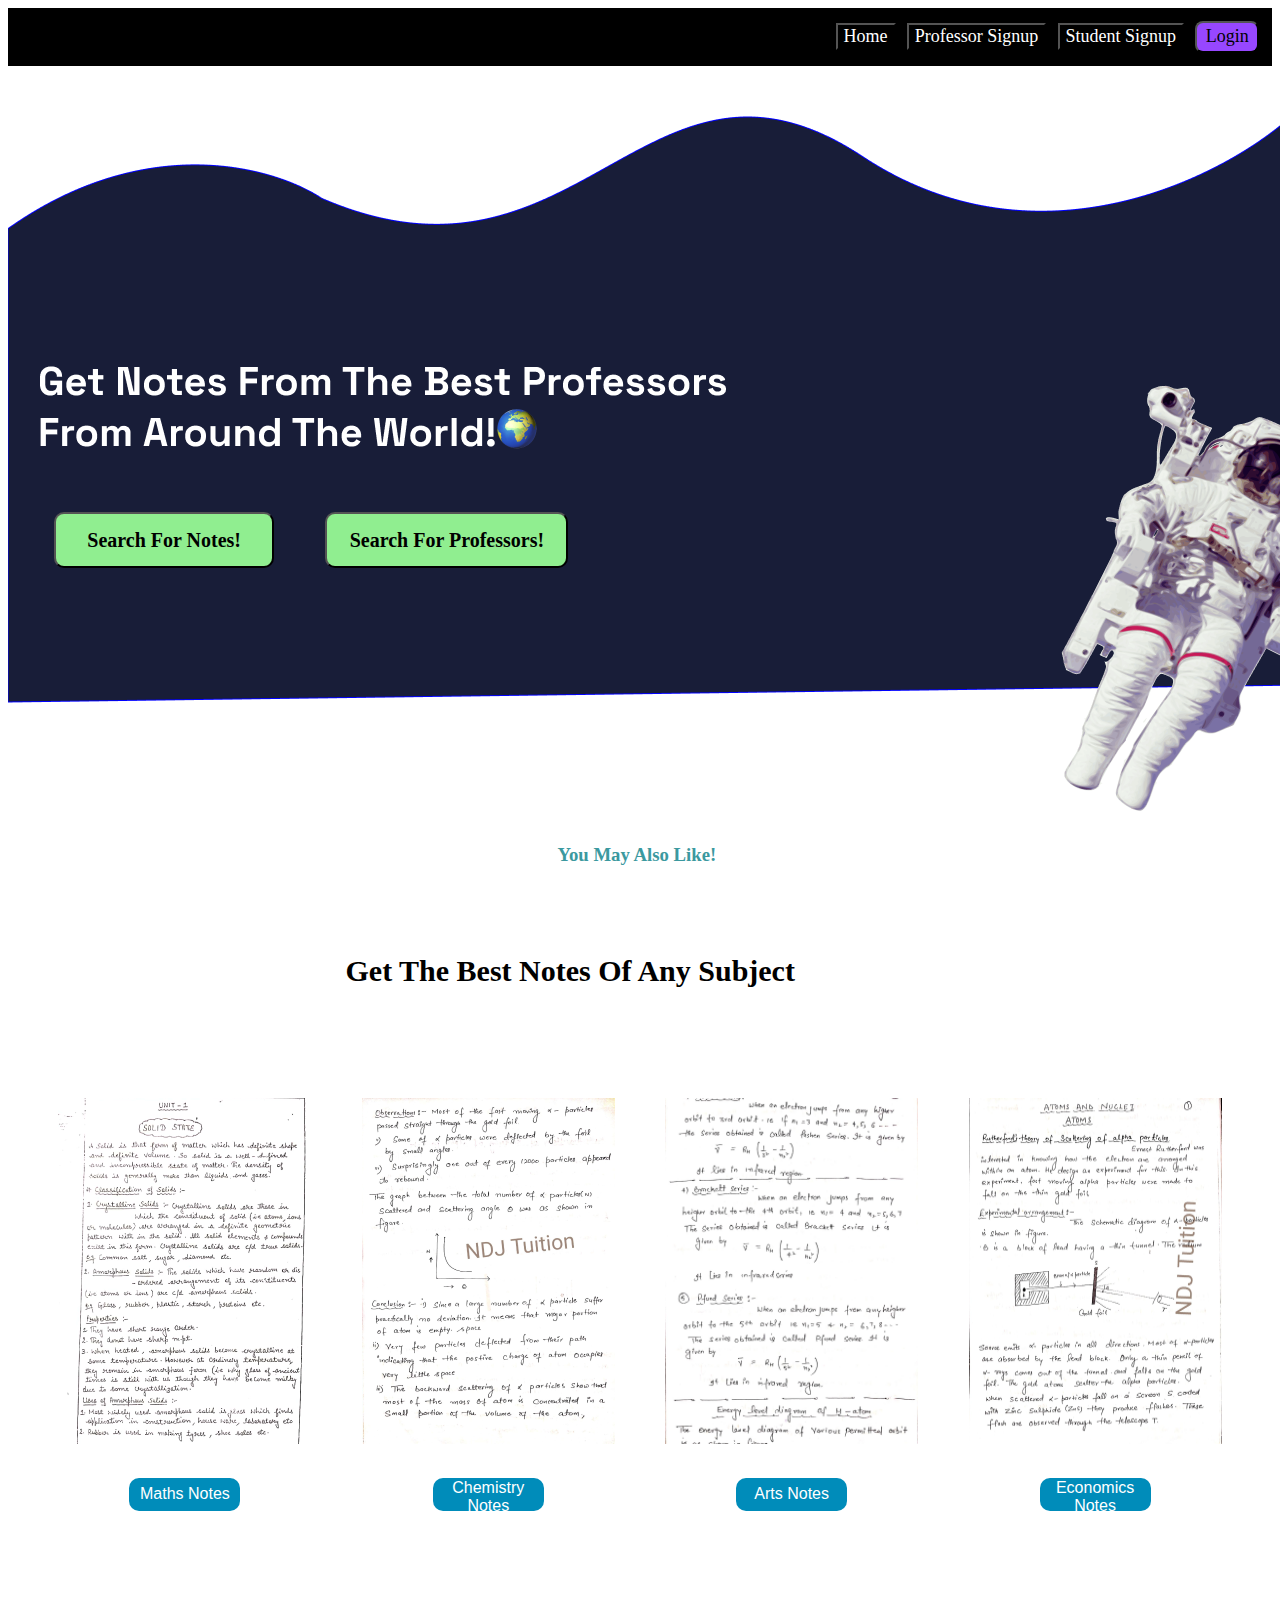
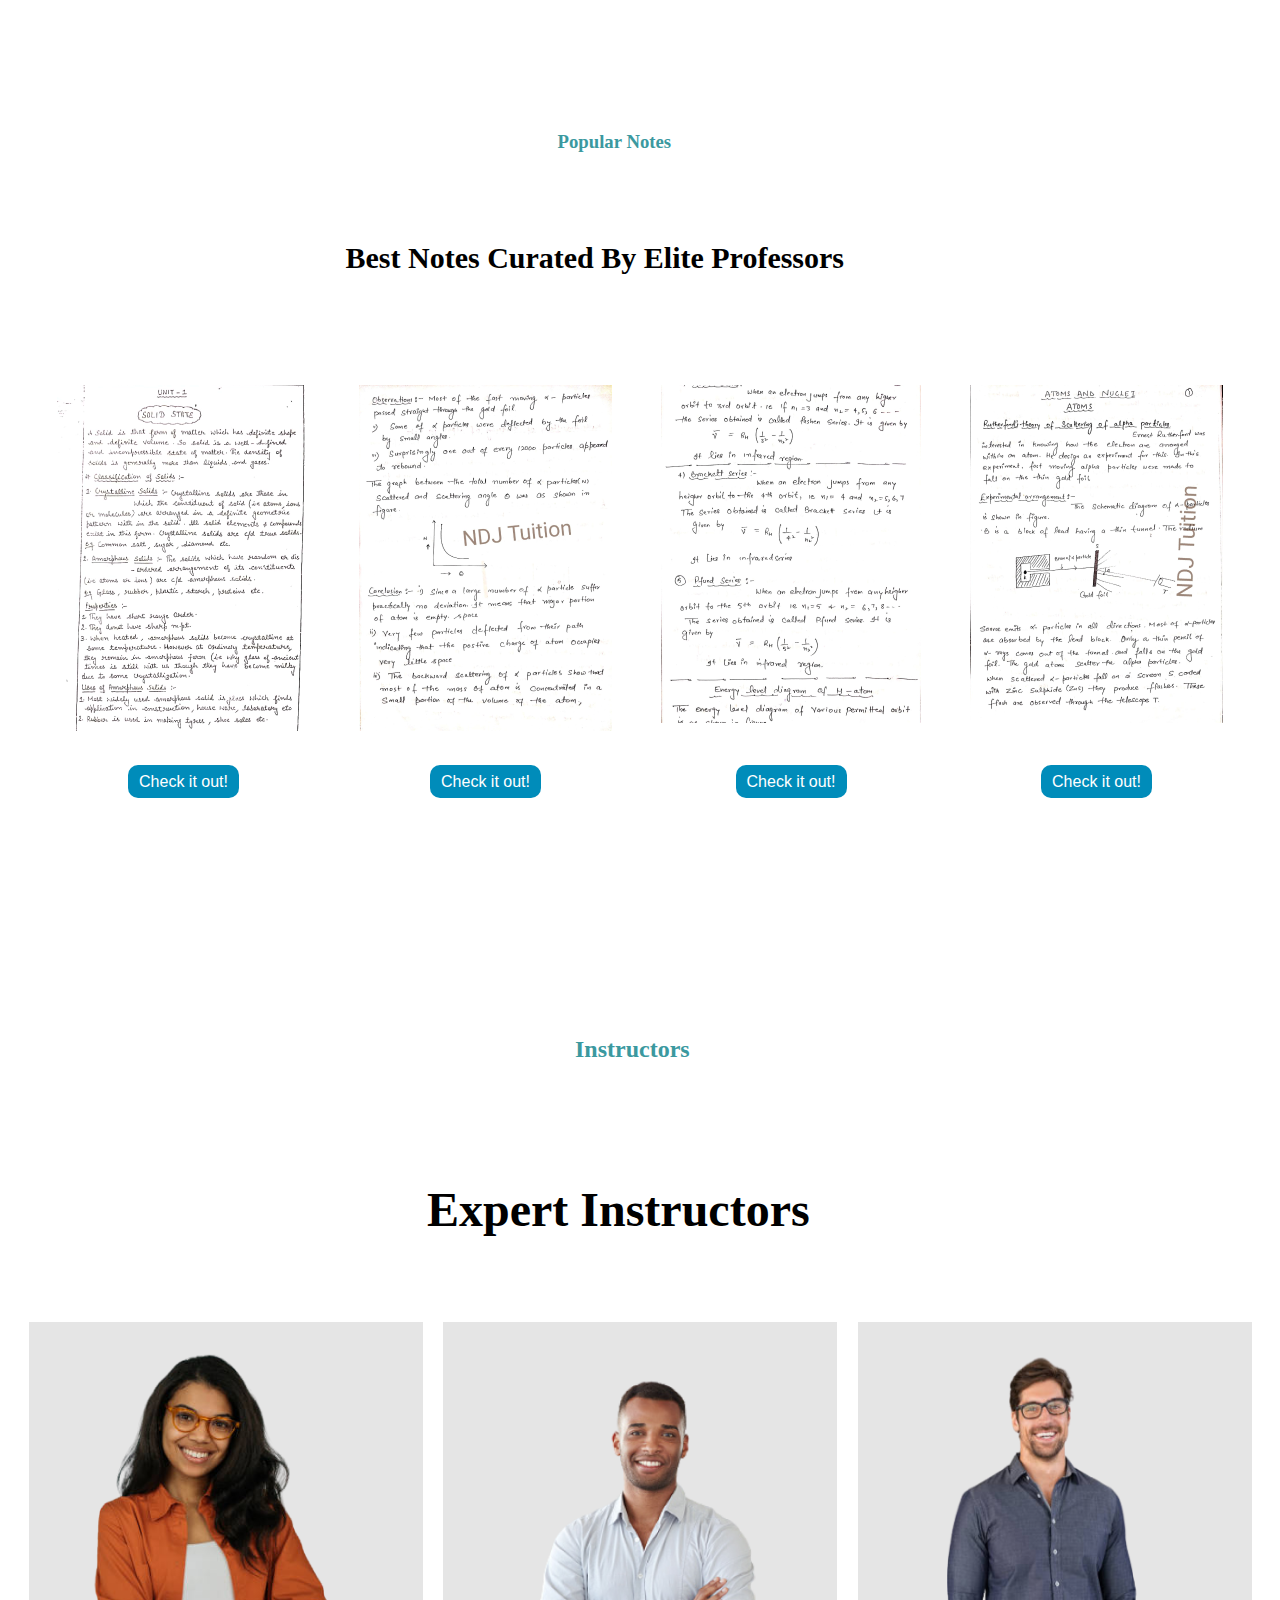
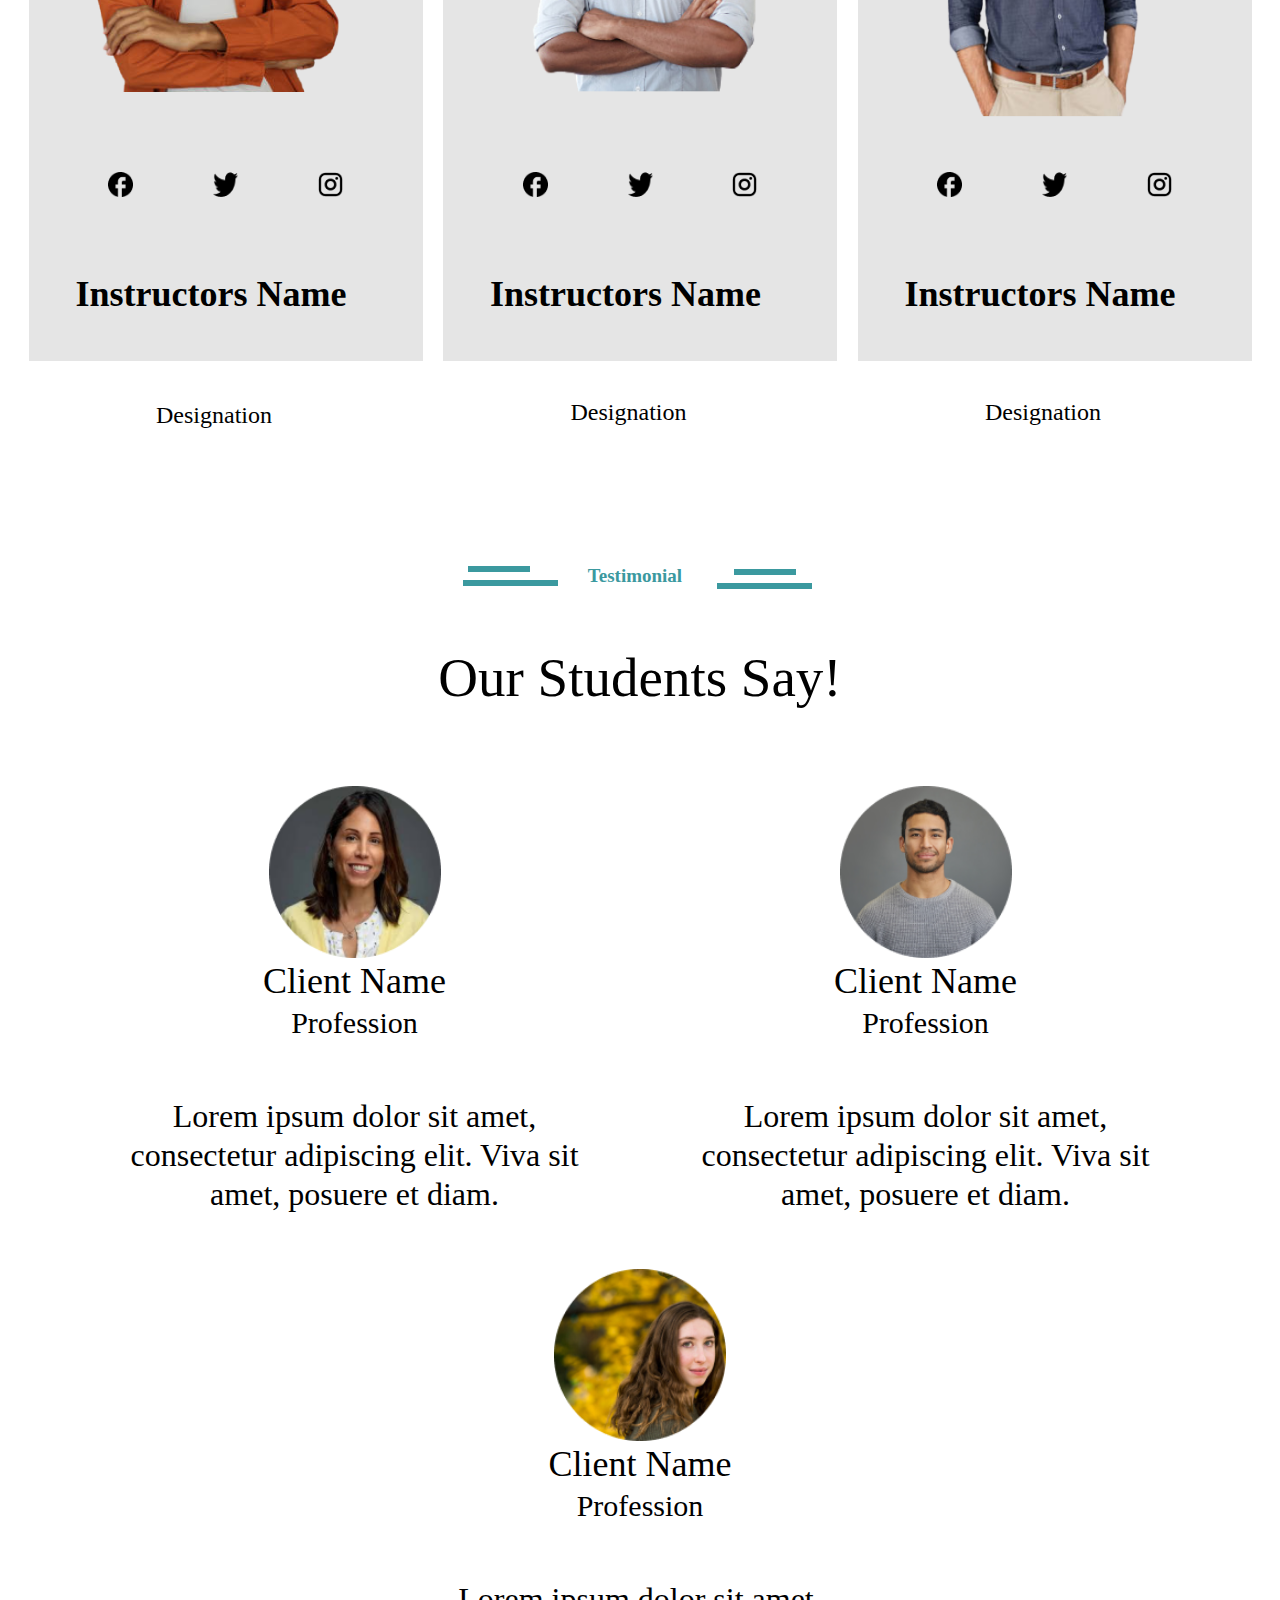
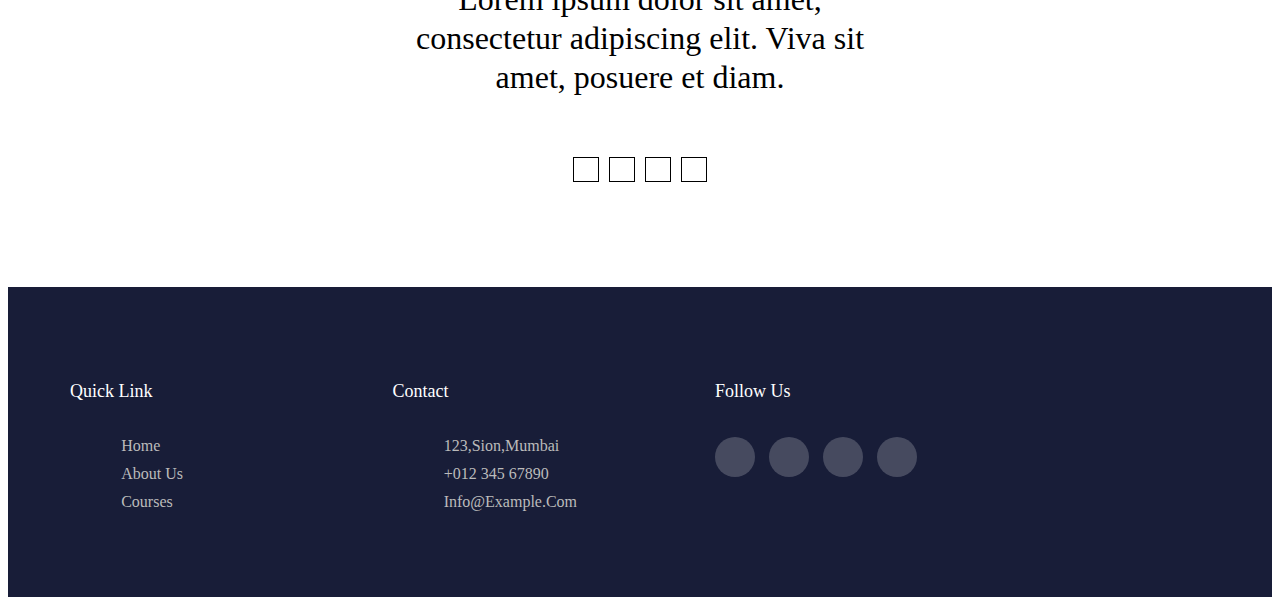
<file: index.html>
<html>

<head>
    <link rel="stylesheet" href="style.css">
</head>

<body>

    <div class="navbar">
        <a href="index.html"><button id="homebtn" class="navbtn">Home</button></a>
        <a href="professor_registration_page.html"><button id="profbtn" class="navbtn">Professor Signup</button></a>
        <a href="student_registration_page.html"><button id="studentbtn" class="navbtn">Student Signup</button></a>
        <a href="login.html"><button id="loginbtn">Login</button></a>
    </div>






    <!-- LANDING PAGE CODE-->
    <div class="full_landing_page">
        <!--Holds the banner image-->
        <div class="landing_page_image_container">
            <img src="assets/main_page_banner.png">
        </div>

        <!--Holds both the buttons -->
        <div class="landing_page_button_container">
            <!--Holds the search for notes button-->
            <div>
                <a href='notes_listing_page.html'><button class="landing_page_button1">Search For Notes!</button></a>
            </div>

            <!--Holds the search for professors button-->
            <div>
                <a href='professor_listing_page.html'><button class="landing_page_button2">Search For
                        Professors!</button></a>
            </div>

        </div>
    </div>











    <!--NOTES CATEGORY CODE-->
    <div class="full_notes_category">

        <!-- Holds the decorative text and the heading-->
        <div class="notes_category_text_container">
            <!--Holds the decorative heading-->
            <div class="notes_category_text_box">
                <h2 id="heading">You May Also Like!</h2>
            </div>

            <div class="notes_category_heading_box">
                <h1 id="head">Get The Best Notes Of Any Subject</h1>
            </div>

        </div>


        <!-- Holds the collection of note categories-->
        <div class="notes_category_collection">
            <!-- Notes Category 1 Container-->
            <div class="notes_category_container">
                <div>
                    <img class='best_notes_image' src="assets/Note-1.png" alt="Note 1">
                </div>

                <div class="notes_category_button">
                    <button id="button1">Maths Notes</button>
                </div>
            </div>

            <!-- Notes Category 2 Container-->
            <div class="notes_category_container">
                <div>
                    <img class='best_notes_image' src="assets/Note-2.png" alt="Note 2">
                </div>

                <div class="notes_category_button">
                    <button id="button2">Chemistry Notes</button>
                </div>
            </div>


            <!-- Notes Category 3 Container-->
            <div class="notes_category_container">
                <div>
                    <img class='best_notes_image' src="assets/Note-3.png" alt="Note 3">
                </div>

                <div class="notes_category_button">
                    <button id="button3">Arts Notes</button>
                </div>
            </div>


            <!-- Notes Category 4 Container-->
            <div class="notes_category_container">
                <div>
                    <img class='best_notes_image' src="assets/Note-4.png" alt="Note 4">
                </div>

                <div class='notes_category_button'>
                    <button id="button4">Economics Notes</button>
                </div>
            </div>

        </div>

    </div>















    <!--BEST NOTES CODE-->
    <div class="full_best_notes">

        <!-- Holds the decorative text and the heading-->
        <div class="best_notes_text_container">
            <!--Holds the decorative heading-->
            <div class="best_notes_text_box">
                <h2 id="heading">Popular Notes</h2>
            </div>

            <div class="best_notes_heading_box">
                <h1 id="head">Best Notes Curated By Elite Professors</h1>
            </div>

        </div>


        <!-- Holds the collection of best notes-->
        <div class="best_notes_collection">
            <!-- best notes 1 Container-->
            <div class="best_notes_container">
                <div>
                    <img src="assets/Note-1.png" alt="Note 1">
                </div>

                <div class="best_notes_button">
                    <button id="button1">Check it out!</button>
                </div>
            </div>

            <!-- best notes 2 Container-->
            <div class="best_notes_container">
                <div>
                    <img src="assets/Note-2.png" alt="Note 2">
                </div>

                <div class="best_notes_button">
                    <button id="button2">Check it out!</button>
                </div>
            </div>


            <!-- best notes 3 Container-->
            <div class="best_notes_container">
                <div>
                    <img src="assets/Note-3.png" alt="Note 3">
                </div>

                <div class="best_notes_button">
                    <button id="button3">Check it out!</button>
                </div>
            </div>


            <!-- best notes 4 Container-->
            <div class="best_notes_container">
                <div>
                    <img src="assets/Note-4.png" alt="Note 4">
                </div>

                <div class='best_notes_button'>
                    <button id="button4">Check it out!</button>
                </div>
            </div>

        </div>

    </div>


















    <!--INSTRUCTORS CODE-->

    <!-- Holds the Decorative Text, Heading and Cards-->
    <div class="full_instructors">
        <!--Holds the decorative text-->
        <div class="instructors_text_box">
            <h4 id="instructors_text1">Instructors</h4>
        </div>

        <!-- Holds the Instructors Heading-->
        <div class="instructors_heading_box">
            <h1 id="instructors_text2">Expert Instructors</h1>
        </div>


        <!--Holds the collection of instructors card-->
        <div class='instructors_card_collection'>


            <!-- Professor1 -->

            <div class='instructors_main_card'>
                <div class="instructors_image_container">
                    <img src="assets/girl1.png" alt="girl" id="i1">
                </div>


                <div class="instructors_icons_container">
                    <div class="pro1face">
                        <img src="assets/facebook.png" alt="facebook" id="i4">
                    </div>


                    <div class="pro1tweet">
                        <img src="assets/twitter.png" alt="twitter" id="i5">
                    </div>


                    <div class="pro1insta">
                        <img src="assets/instagram.png" alt="instagram" id="i6">
                    </div>
                </div>



                <div class="instructors_name_container">
                    <h1 id="text3">Instructors Name</h1>
                </div>


                <div class="instructors_profession_container">
                    <h6 id="text6">Designation</h6>
                </div>
            </div>




            <!-- Professor2 -->

            <div class="instructors_main_card">
                <!-- Holds Instructors Image-->
                <div class="instructors_image_container">
                    <img src="assets/boy1.png" alt="boy" id="i2">
                </div>


                <!--Holds instructors socal media handle-->
                <div class="instructors_icons_container">
                    <div class="pro1face">
                        <img src="assets/facebook.png" alt="facebook" id="i7">
                    </div>


                    <div class="pro1tweet">
                        <img src="assets/twitter.png" alt="twitter" id="i8">
                    </div>


                    <div class="pro1insta">
                        <img src="assets/instagram.png" alt="instagram" id="i9">
                    </div>

                </div>


                <!--holds instructors name-->
                <div class="instructors_name_container">
                    <h1 id="text4">Instructors Name</h1>
                </div>

                <!--holds instructors profession-->
                <div class="instructors_name_container">
                    <h6 id="text7">Designation</h6>
                </div>


            </div>




            <!-- Professor3 -->

            <div class="instructors_main_card ">
                <div class="instructors_image_container">
                    <img src="assets/boy2.png" alt="boy" id="i3">
                </div>

                <div class="instructors_icons_container">
                    <div class="pro1face">
                        <img src="assets/facebook.png" alt="facebook" id="i10">
                    </div>
                    <div class="pro1tweet">
                        <img src="assets/twitter.png" alt="twitter" id="i11">
                    </div>
                    <div class="pro1insta">
                        <img src="assets/instagram.png" alt="instagram" id="i12">
                    </div>

                </div>

                <div class="instructors_name_container">
                    <h1 id="text5">Instructors Name</h1>
                </div>

                <div class="instructors_profession_container">
                    <h6 id="text8">Designation</h6>
                </div>

            </div>



        </div>

    </div>















    <!-- TESTIMONIAL CODE SECTION-->

    <div class="full_testimonial_section">
        <!-- Coloured Testimonial Text With Lines -->
        <div class="testimonial_text_box">
            <!-- Creating the lines surrounding testimonial text -->
            <div>
                <hr class="testimonial_line1">
                <hr class="testimonial_line2">
            </div>

            <!-- Coloured Testimonial Text-->
            <div>
                <label class="testimonial_text">Testimonial</label>
            </div>

            <!-- Coloured Testimonial Text-->
            <div>
                <hr class="testimonial_line3">
                <hr class="testimonial_line4">
            </div>

        </div>

        <!-- Testimonial Section "Our Students Say Text" -->
        <div class="testimonial_heading_container">
            <label class="testimonial_heading">Our Students Say!</label>
        </div>

        <!-- Testimonial Card Collection -->
        <div class="testimonial_card_collection">

            <!-- Testimonial Card1 -->
            <div class="testimonial_card1">
                <!-- Testimonial Round Border -->
                <div>
                    <img class="round1" src="assets/testimonial1.png">
                </div>

                <!-- Testimonial Student Name-->
                <div>
                    <label class="testimonial_card1_name">Client Name</label>
                </div>

                <!-- Testimonial Student Profession-->
                <div>
                    <label class="testimonial_card1_profession">Profession</label>
                </div>

                <!-- Testimonial Student Description-->
                <div>
                    <label class="testimonial_card1_description">Lorem ipsum dolor sit amet, consectetur adipiscing
                        elit. Viva sit amet, posuere et diam.</label>
                </div>

            </div>

            <div class="testimonial_card2">
                <!-- Testimonial Round Border -->
                <div>
                    <img class="round2" src="assets/testimonial2.png">
                </div>

                <!-- Testimonial Student Name-->
                <div>
                    <label class="testimonial_card2_name">Client Name</label>
                </div>

                <!-- Testimonial Student Profession-->
                <div>
                    <label class="testimonial_card2_profession">Profession</label>
                </div>

                <!-- Testimonial Student Description-->
                <div>
                    <label class="testimonial_card2_description">Lorem ipsum dolor sit amet, consectetur adipiscing
                        elit. Viva sit amet, posuere et diam.</label>
                </div>

            </div>


            <div class="testimonial_card3">
                <!-- Testimonial Round Border -->
                <div>
                    <img class="round3" src="assets/testimonial3.png">
                </div>

                <!-- Testimonial Student Name-->
                <div>
                    <label class="testimonial_card3_name">Client Name</label>
                </div>

                <!-- Testimonial Student Profession-->
                <div>
                    <label class="testimonial_card3_profession">Profession</label>
                </div>

                <!-- Testimonial Student Description-->
                <div>
                    <label class="testimonial_card3_description">Lorem ipsum dolor sit amet, consectetur adipiscing
                        elit. Viva sit amet, posuere et diam.</label>
                </div>

            </div>
        </div>

        <!-- square button list -->
        <div class="square_button_collection">
            <div class="square_button_1">
                <img src="assets/square.svg">
            </div>

            <div class="square_button_2">
                <img src="assets/square.svg">
            </div>

            <div class="square_button_3">
                <img src="assets/square.svg">
            </div>

            <div class="square_button_4">
                <img src="assets/square.svg">
            </div>
        </div>
    </div>












    <!--FOOTER CODE-->
    <div class="full_footer">
        <footer class="footer">
            <div class="container">
                <div class="row">
                    <div class="footer-col">
                        <h4>Quick Link</h4>
                        <ul>
                            <li><a href="#">Home</a></li>
                            <li><a href="#">About us</a></li>
                            <li><a href="#">Courses</a></li>

                        </ul>
                    </div>
                    <div class="footer-col">
                        <h4>Contact</h4>
                        <ul>
                            <li><a href="#">123,Sion,Mumbai</a></li>
                            <li><a href="#">+012 345 67890</a></li>
                            <li><a href="#">info@example.com</a></li>

                        </ul>
                    </div>

                    <div class="footer-col">
                        <h4>follow us</h4>
                        <div class="social-links">
                            <a href="#"><i class="fab fa-facebook-f"></i></a>
                            <a href="#"><i class="fab fa-twitter"></i></a>
                            <a href="#"><i class="fab fa-instagram"></i></a>
                            <a href="#"><i class="fab fa-linkedin-in"></i></a>
                        </div>
                    </div>
                </div>
            </div>
        </footer>


    </div>

</body>

</html>
</file>
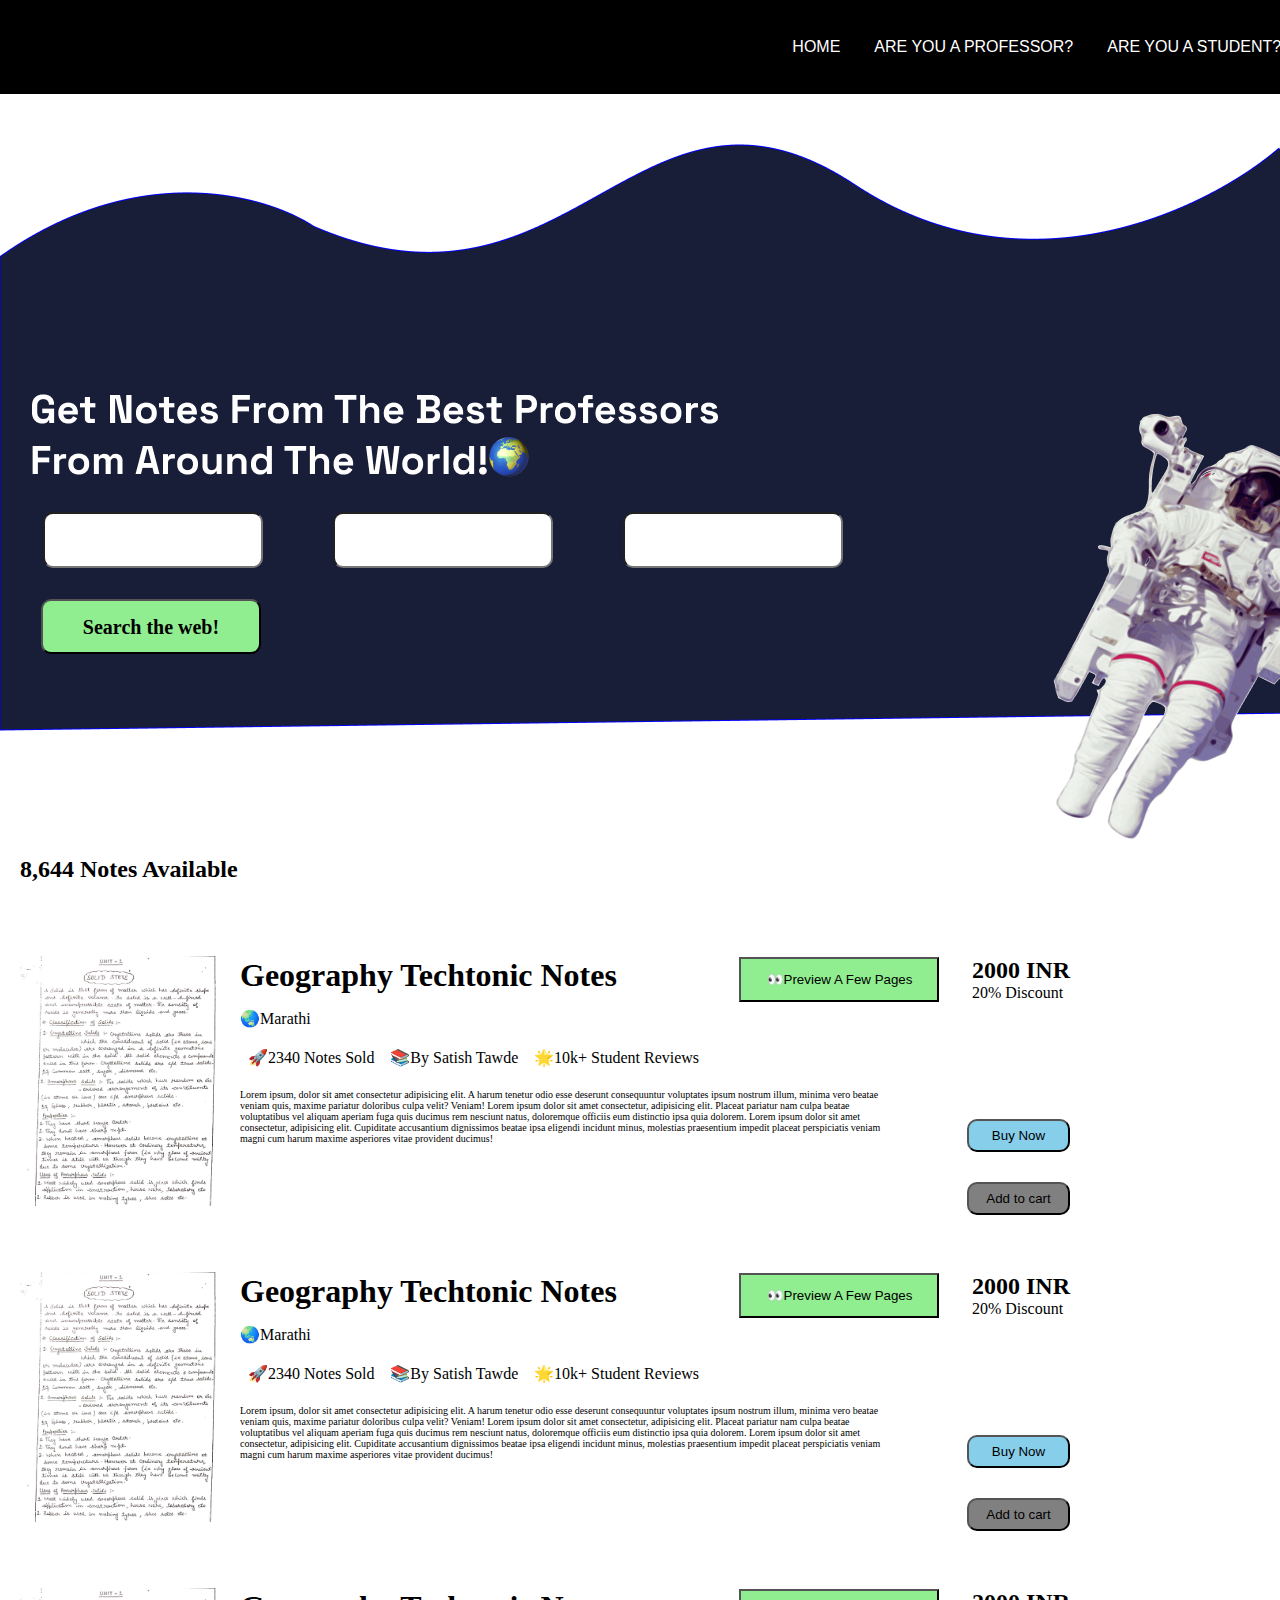
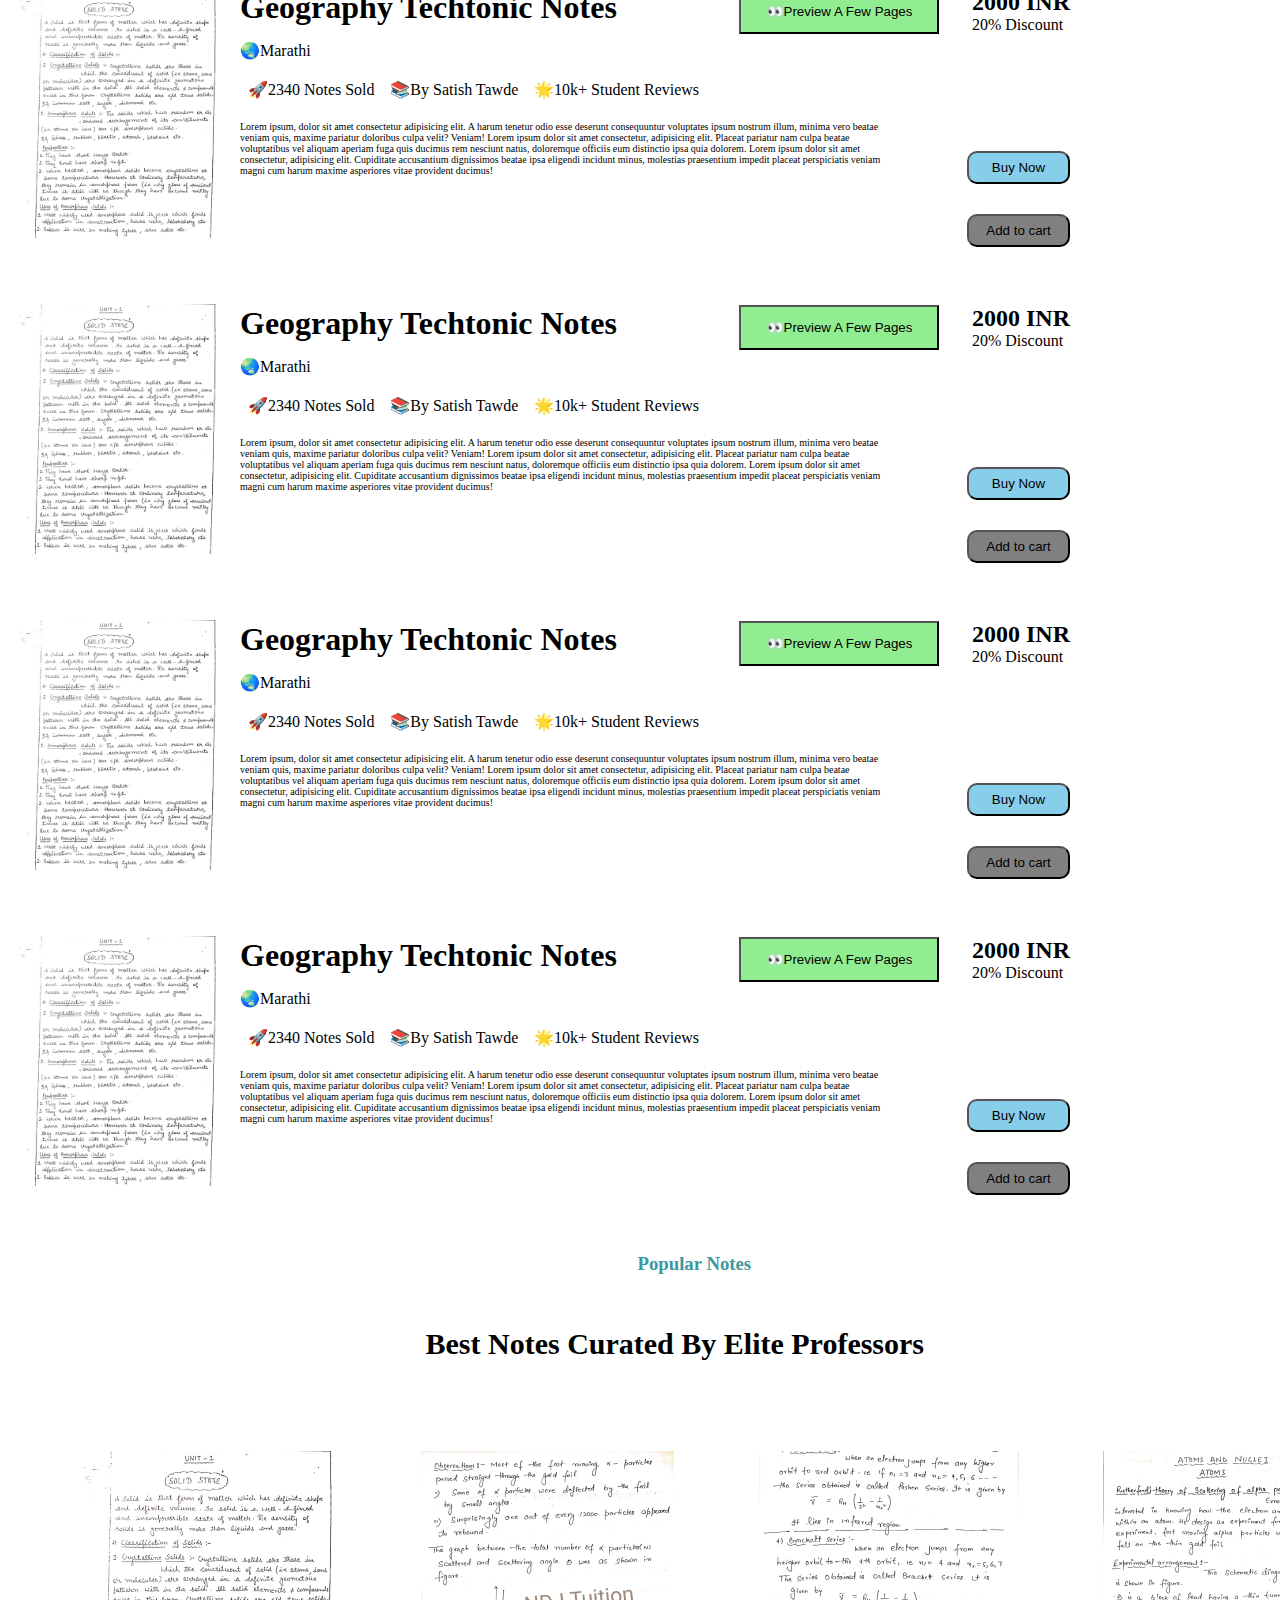
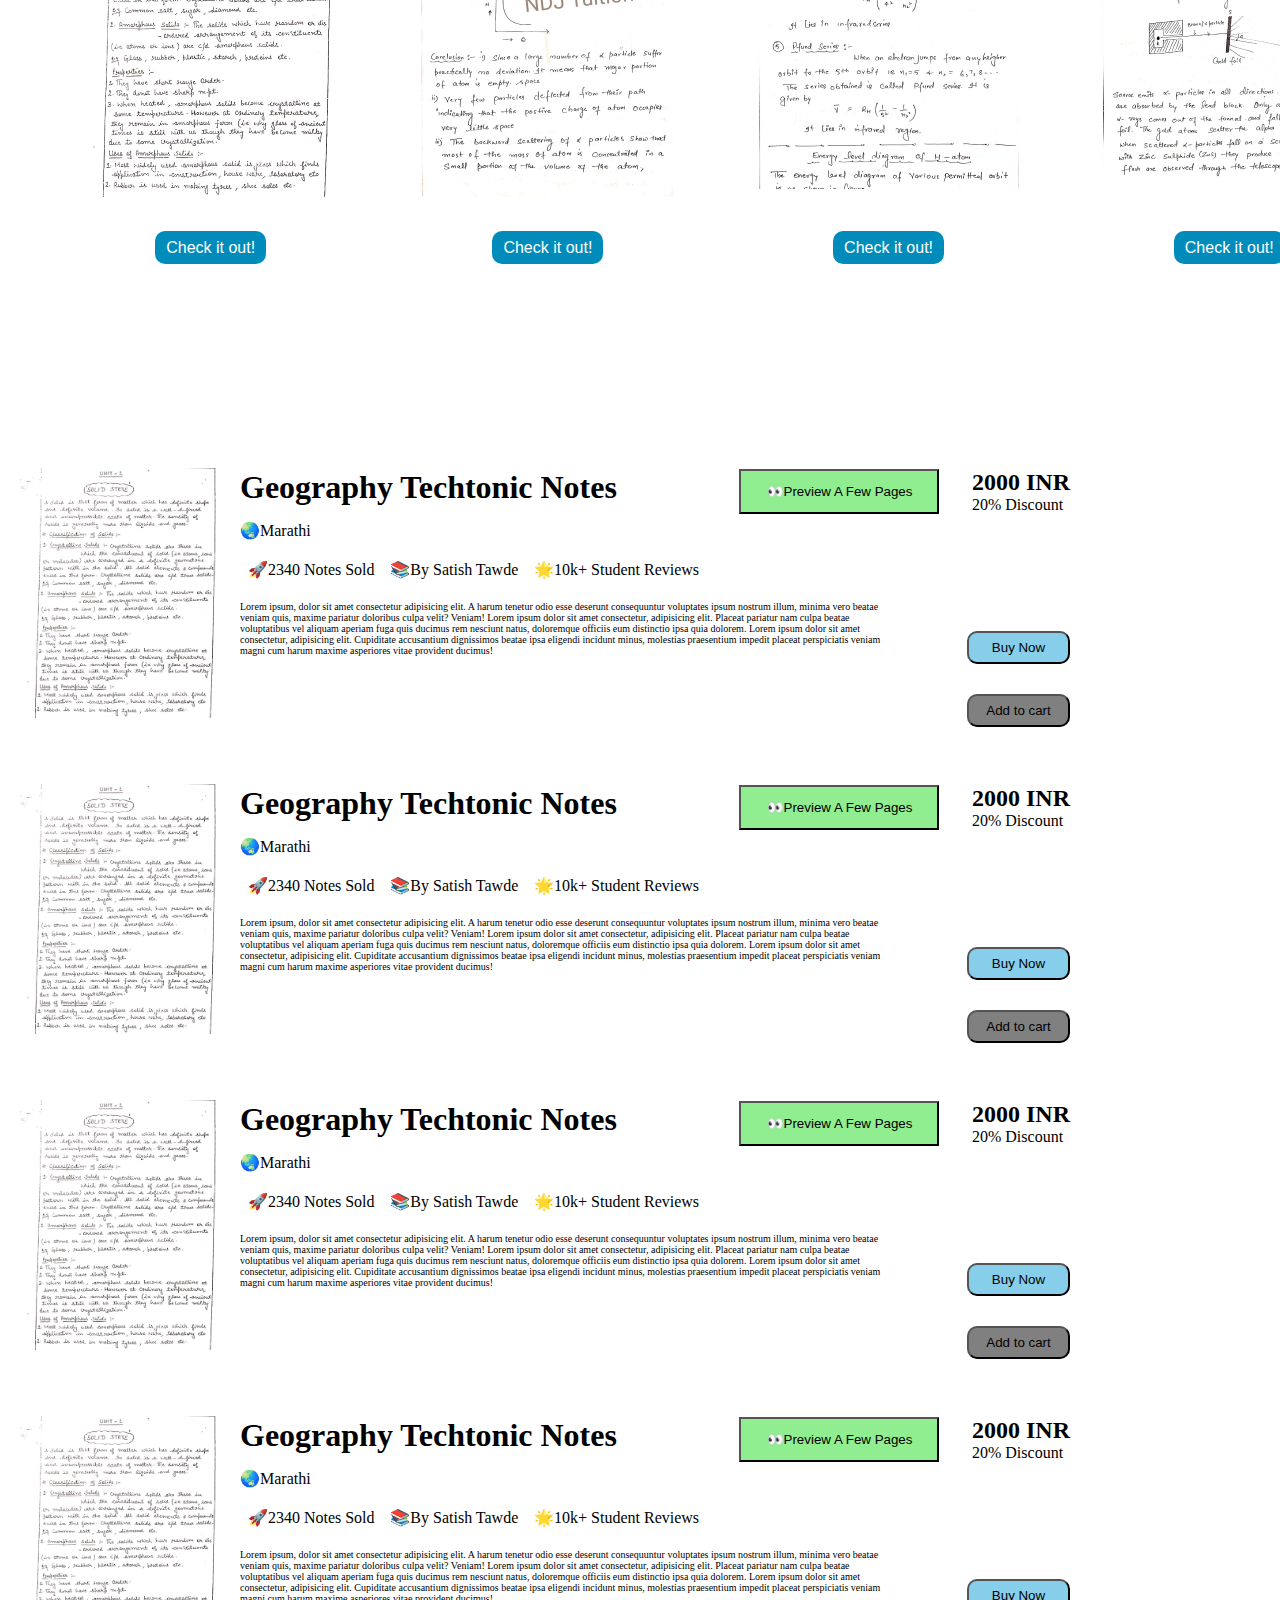
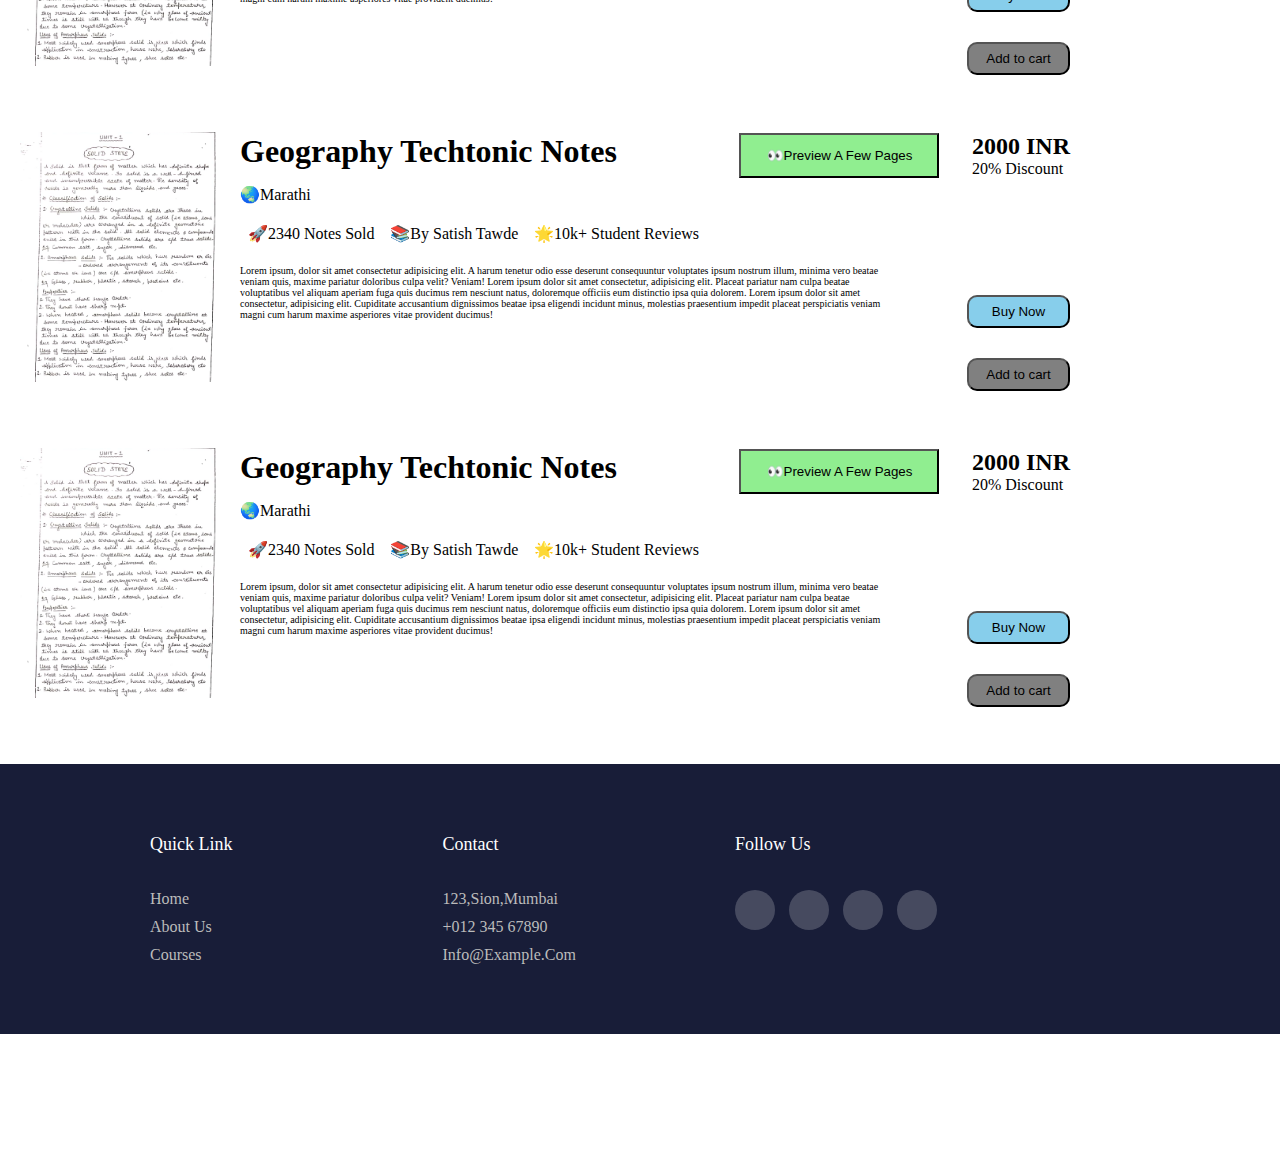
<file: notes_listing_page.html>
<html>
    <head>
        <link rel="stylesheet" href="notes_listing_page.css">
    </head>

    <body>
        <!--NAVBAR CODE-->
        <!-- Navbar container holding the navbar and its contents-->
        <div class="navbar_container">
            <!-- Main Navbar -->
            <nav class="navbar_contents">
                <!--Here the navbar logo will be placed-->
                <div>
                    
                </div>

                <div>
                <!-- List of navbar links-->
                    <ul class="navbar_links_list">
                        <li><a href="index.html">HOME</a></li>
                        <li><a href="professor_registration_page.html">ARE YOU A PROFESSOR?</a></li>
                        <li><a href="student_registration_page.html">ARE YOU A STUDENT?</a></li>
                        <li class="btn">LOGIN</li>
                    </ul>
                </div>
            </nav>
        </div>



        <!-- LANDING PAGE CODE-->
        <div class="full_landing_page">
            <!--Holds the banner image-->
            <div class="landing_page_image_container">
                <img src="assets/main_page_banner.png">
            </div>

            <!--Holds both the input fields -->
            <div class="landing_page_input_container">
                <!--Holds the search for notes button-->
                <div>
                    <input class='landing_page_input' type="text">
                </div>

                <!--Holds the search for notes button-->
                <div>
                    <input class='landing_page_input' type="text">
                </div>

                <!--Holds the search for notes button-->
                <div>
                    <a href="notes_listing_page.html"><input class='landing_page_input' type="text"></a>
                </div>

            </div>

            <!-- Holds the button SEARCH THE WEB-->
            <div>
                <button class="landing_page_button">Search the web!</button>
            </div>

        </div>




        <!-- This container holds information about the number of search results available-->
        <div class="search_result_count_container">
            <h2 class="search_result_count">8,644 Notes Available</h2>
        </div>


        <!--Holds 1st 5 Search Result Boxes-->
        <div class="search_results_first_collection">
            <!-- Notes Listing-1 -->
            <div class="search_card">
                <!--Will Hold the image of the card-->
                <div class="search_card_image">
                    <img src="assets/Note-1.png">
                </div>
    
                <!--Will hold the details of the card-->
                <div class="search_card_details">

                    <!-- Upper Div (Will hold language, achievements, video, rate) -->
                    <div class="search_card_details_upper">
                        <!-- Will Hold language, achievements-->
                        <div class="seach_card_details_upper_details">
                            <!--Will hold heading-->
                            <div class="search_card_upper_details_heading">
                                <h1>Geography Techtonic Notes</h1>
                            </div>

                            <!-- Will Hold Language-->
                            <div class="search_card_upper_details_language">
                                <label>🌏Marathi</label>
                            </div>

                            <!-- Will Hold Achievements-->
                            <div class="search_card_upper_details_achievements">
                                <div>
                                    <label>🚀2340 Notes Sold</label>
                                </div>
                                
                                <div>
                                    <label>📚By Satish Tawde</label>
                                </div>
                                
                                <div>
                                    <label>🌟10k+ Student Reviews</label>
                                </div>
                            </div>
                        


                        </div>

                        <!--Will Hold Video-->
                        <div class="seach_card_details_upper_video">
                            <button class="seach_card_details_upper_video_button">👀Preview A Few Pages</button>
                        </div>

                        <!-- Will Hold Price -->
                        <div class="search_card_details_upper_price">
                            <div>
                                <h2>2000 INR</h2>
                            </div>

                            <div>
                                20% Discount
                            </div>
                        </div>

                    </div>

                    <!-- Lower Part of the card holding description and buy, add to cart button-->
                    <div class="search_card_details_lower">
                        <!--This will hold the description of the card-->
                        <div class="search_card_details_lower_description">
                            <label>Lorem ipsum, dolor sit amet consectetur adipisicing elit. A harum tenetur odio esse deserunt consequuntur voluptates ipsum nostrum illum, minima vero beatae veniam quis, maxime pariatur doloribus culpa velit? Veniam!  Lorem ipsum dolor sit amet consectetur, adipisicing elit. Placeat pariatur nam culpa beatae voluptatibus vel aliquam aperiam fuga quis ducimus rem nesciunt natus, doloremque officiis eum distinctio ipsa quia dolorem.  Lorem ipsum dolor sit amet consectetur, adipisicing elit. Cupiditate accusantium dignissimos beatae ipsa eligendi incidunt minus, molestias praesentium impedit placeat perspiciatis veniam magni cum harum maxime asperiores vitae provident ducimus!</label>
                        </div>

                        <!--This will hold 2 buttons add to cart and buy-->
                        <div class="search_card_details_button_collection">
                            <!-- This holds the buy now button-->
                            <div>
                                <button class="buy_now_button">Buy Now</button>
                            </div>

                            <!-- This holds the add to cart  button-->
                            <div>
                                <button class="add_to_cart_button">Add to cart</button>
                            </div>

                        </div>
                    </div>
                        
                    
                </div>
            


            </div>



            <!-- Notes Listing-1 -->
            <div class="search_card">
                <!--Will Hold the image of the card-->
                <div class="search_card_image">
                    <img src="assets/Note-1.png">
                </div>
    
                <!--Will hold the details of the card-->
                <div class="search_card_details">

                    <!-- Upper Div (Will hold language, achievements, video, rate) -->
                    <div class="search_card_details_upper">
                        <!-- Will Hold language, achievements-->
                        <div class="seach_card_details_upper_details">
                            <!--Will hold heading-->
                            <div class="search_card_upper_details_heading">
                                <h1>Geography Techtonic Notes</h1>
                            </div>

                            <!-- Will Hold Language-->
                            <div class="search_card_upper_details_language">
                                <label>🌏Marathi</label>
                            </div>

                            <!-- Will Hold Achievements-->
                            <div class="search_card_upper_details_achievements">
                                <div>
                                    <label>🚀2340 Notes Sold</label>
                                </div>
                                
                                <div>
                                    <label>📚By Satish Tawde</label>
                                </div>
                                
                                <div>
                                    <label>🌟10k+ Student Reviews</label>
                                </div>
                            </div>
                        


                        </div>

                        <!--Will Hold Video-->
                        <div class="seach_card_details_upper_video">
                            <button class="seach_card_details_upper_video_button">👀Preview A Few Pages</button>
                        </div>

                        <!-- Will Hold Price -->
                        <div class="search_card_details_upper_price">
                            <div>
                                <h2>2000 INR</h2>
                            </div>

                            <div>
                                20% Discount
                            </div>
                        </div>

                    </div>

                    <!-- Lower Part of the card holding description and buy, add to cart button-->
                    <div class="search_card_details_lower">
                        <!--This will hold the description of the card-->
                        <div class="search_card_details_lower_description">
                            <label>Lorem ipsum, dolor sit amet consectetur adipisicing elit. A harum tenetur odio esse deserunt consequuntur voluptates ipsum nostrum illum, minima vero beatae veniam quis, maxime pariatur doloribus culpa velit? Veniam!  Lorem ipsum dolor sit amet consectetur, adipisicing elit. Placeat pariatur nam culpa beatae voluptatibus vel aliquam aperiam fuga quis ducimus rem nesciunt natus, doloremque officiis eum distinctio ipsa quia dolorem.  Lorem ipsum dolor sit amet consectetur, adipisicing elit. Cupiditate accusantium dignissimos beatae ipsa eligendi incidunt minus, molestias praesentium impedit placeat perspiciatis veniam magni cum harum maxime asperiores vitae provident ducimus!</label>
                        </div>

                        <!--This will hold 2 buttons add to cart and buy-->
                        <div class="search_card_details_button_collection">
                            <!-- This holds the buy now button-->
                            <div>
                                <button class="buy_now_button">Buy Now</button>
                            </div>

                            <!-- This holds the add to cart  button-->
                            <div>
                                <button class="add_to_cart_button">Add to cart</button>
                            </div>

                        </div>
                    </div>
                        
                    
                </div>
            


            </div>






            <!-- Notes Listing-1 -->
            <div class="search_card">
                <!--Will Hold the image of the card-->
                <div class="search_card_image">
                    <img src="assets/Note-1.png">
                </div>
    
                <!--Will hold the details of the card-->
                <div class="search_card_details">

                    <!-- Upper Div (Will hold language, achievements, video, rate) -->
                    <div class="search_card_details_upper">
                        <!-- Will Hold language, achievements-->
                        <div class="seach_card_details_upper_details">
                            <!--Will hold heading-->
                            <div class="search_card_upper_details_heading">
                                <h1>Geography Techtonic Notes</h1>
                            </div>

                            <!-- Will Hold Language-->
                            <div class="search_card_upper_details_language">
                                <label>🌏Marathi</label>
                            </div>

                            <!-- Will Hold Achievements-->
                            <div class="search_card_upper_details_achievements">
                                <div>
                                    <label>🚀2340 Notes Sold</label>
                                </div>
                                
                                <div>
                                    <label>📚By Satish Tawde</label>
                                </div>
                                
                                <div>
                                    <label>🌟10k+ Student Reviews</label>
                                </div>
                            </div>
                        


                        </div>

                        <!--Will Hold Video-->
                        <div class="seach_card_details_upper_video">
                            <button class="seach_card_details_upper_video_button">👀Preview A Few Pages</button>
                        </div>

                        <!-- Will Hold Price -->
                        <div class="search_card_details_upper_price">
                            <div>
                                <h2>2000 INR</h2>
                            </div>

                            <div>
                                20% Discount
                            </div>
                        </div>

                    </div>

                    <!-- Lower Part of the card holding description and buy, add to cart button-->
                    <div class="search_card_details_lower">
                        <!--This will hold the description of the card-->
                        <div class="search_card_details_lower_description">
                            <label>Lorem ipsum, dolor sit amet consectetur adipisicing elit. A harum tenetur odio esse deserunt consequuntur voluptates ipsum nostrum illum, minima vero beatae veniam quis, maxime pariatur doloribus culpa velit? Veniam!  Lorem ipsum dolor sit amet consectetur, adipisicing elit. Placeat pariatur nam culpa beatae voluptatibus vel aliquam aperiam fuga quis ducimus rem nesciunt natus, doloremque officiis eum distinctio ipsa quia dolorem.  Lorem ipsum dolor sit amet consectetur, adipisicing elit. Cupiditate accusantium dignissimos beatae ipsa eligendi incidunt minus, molestias praesentium impedit placeat perspiciatis veniam magni cum harum maxime asperiores vitae provident ducimus!</label>
                        </div>

                        <!--This will hold 2 buttons add to cart and buy-->
                        <div class="search_card_details_button_collection">
                            <!-- This holds the buy now button-->
                            <div>
                                <button class="buy_now_button">Buy Now</button>
                            </div>

                            <!-- This holds the add to cart  button-->
                            <div>
                                <button class="add_to_cart_button">Add to cart</button>
                            </div>

                        </div>
                    </div>
                        
                    
                </div>
            


            </div>




            <!-- Notes Listing-1 -->
            <div class="search_card">
                <!--Will Hold the image of the card-->
                <div class="search_card_image">
                    <img src="assets/Note-1.png">
                </div>
    
                <!--Will hold the details of the card-->
                <div class="search_card_details">

                    <!-- Upper Div (Will hold language, achievements, video, rate) -->
                    <div class="search_card_details_upper">
                        <!-- Will Hold language, achievements-->
                        <div class="seach_card_details_upper_details">
                            <!--Will hold heading-->
                            <div class="search_card_upper_details_heading">
                                <h1>Geography Techtonic Notes</h1>
                            </div>

                            <!-- Will Hold Language-->
                            <div class="search_card_upper_details_language">
                                <label>🌏Marathi</label>
                            </div>

                            <!-- Will Hold Achievements-->
                            <div class="search_card_upper_details_achievements">
                                <div>
                                    <label>🚀2340 Notes Sold</label>
                                </div>
                                
                                <div>
                                    <label>📚By Satish Tawde</label>
                                </div>
                                
                                <div>
                                    <label>🌟10k+ Student Reviews</label>
                                </div>
                            </div>
                        


                        </div>

                        <!--Will Hold Video-->
                        <div class="seach_card_details_upper_video">
                            <button class="seach_card_details_upper_video_button">👀Preview A Few Pages</button>
                        </div>

                        <!-- Will Hold Price -->
                        <div class="search_card_details_upper_price">
                            <div>
                                <h2>2000 INR</h2>
                            </div>

                            <div>
                                20% Discount
                            </div>
                        </div>

                    </div>

                    <!-- Lower Part of the card holding description and buy, add to cart button-->
                    <div class="search_card_details_lower">
                        <!--This will hold the description of the card-->
                        <div class="search_card_details_lower_description">
                            <label>Lorem ipsum, dolor sit amet consectetur adipisicing elit. A harum tenetur odio esse deserunt consequuntur voluptates ipsum nostrum illum, minima vero beatae veniam quis, maxime pariatur doloribus culpa velit? Veniam!  Lorem ipsum dolor sit amet consectetur, adipisicing elit. Placeat pariatur nam culpa beatae voluptatibus vel aliquam aperiam fuga quis ducimus rem nesciunt natus, doloremque officiis eum distinctio ipsa quia dolorem.  Lorem ipsum dolor sit amet consectetur, adipisicing elit. Cupiditate accusantium dignissimos beatae ipsa eligendi incidunt minus, molestias praesentium impedit placeat perspiciatis veniam magni cum harum maxime asperiores vitae provident ducimus!</label>
                        </div>

                        <!--This will hold 2 buttons add to cart and buy-->
                        <div class="search_card_details_button_collection">
                            <!-- This holds the buy now button-->
                            <div>
                                <button class="buy_now_button">Buy Now</button>
                            </div>

                            <!-- This holds the add to cart  button-->
                            <div>
                                <button class="add_to_cart_button">Add to cart</button>
                            </div>

                        </div>
                    </div>
                        
                    
                </div>
            


            </div>




            <!-- Notes Listing-1 -->
            <div class="search_card">
                <!--Will Hold the image of the card-->
                <div class="search_card_image">
                    <img src="assets/Note-1.png">
                </div>
    
                <!--Will hold the details of the card-->
                <div class="search_card_details">

                    <!-- Upper Div (Will hold language, achievements, video, rate) -->
                    <div class="search_card_details_upper">
                        <!-- Will Hold language, achievements-->
                        <div class="seach_card_details_upper_details">
                            <!--Will hold heading-->
                            <div class="search_card_upper_details_heading">
                                <h1>Geography Techtonic Notes</h1>
                            </div>

                            <!-- Will Hold Language-->
                            <div class="search_card_upper_details_language">
                                <label>🌏Marathi</label>
                            </div>

                            <!-- Will Hold Achievements-->
                            <div class="search_card_upper_details_achievements">
                                <div>
                                    <label>🚀2340 Notes Sold</label>
                                </div>
                                
                                <div>
                                    <label>📚By Satish Tawde</label>
                                </div>
                                
                                <div>
                                    <label>🌟10k+ Student Reviews</label>
                                </div>
                            </div>
                        


                        </div>

                        <!--Will Hold Video-->
                        <div class="seach_card_details_upper_video">
                            <button class="seach_card_details_upper_video_button">👀Preview A Few Pages</button>
                        </div>

                        <!-- Will Hold Price -->
                        <div class="search_card_details_upper_price">
                            <div>
                                <h2>2000 INR</h2>
                            </div>

                            <div>
                                20% Discount
                            </div>
                        </div>

                    </div>

                    <!-- Lower Part of the card holding description and buy, add to cart button-->
                    <div class="search_card_details_lower">
                        <!--This will hold the description of the card-->
                        <div class="search_card_details_lower_description">
                            <label>Lorem ipsum, dolor sit amet consectetur adipisicing elit. A harum tenetur odio esse deserunt consequuntur voluptates ipsum nostrum illum, minima vero beatae veniam quis, maxime pariatur doloribus culpa velit? Veniam!  Lorem ipsum dolor sit amet consectetur, adipisicing elit. Placeat pariatur nam culpa beatae voluptatibus vel aliquam aperiam fuga quis ducimus rem nesciunt natus, doloremque officiis eum distinctio ipsa quia dolorem.  Lorem ipsum dolor sit amet consectetur, adipisicing elit. Cupiditate accusantium dignissimos beatae ipsa eligendi incidunt minus, molestias praesentium impedit placeat perspiciatis veniam magni cum harum maxime asperiores vitae provident ducimus!</label>
                        </div>

                        <!--This will hold 2 buttons add to cart and buy-->
                        <div class="search_card_details_button_collection">
                            <!-- This holds the buy now button-->
                            <div>
                                <button class="buy_now_button">Buy Now</button>
                            </div>

                            <!-- This holds the add to cart  button-->
                            <div>
                                <button class="add_to_cart_button">Add to cart</button>
                            </div>

                        </div>
                    </div>
                        
                    
                </div>
            


            </div>




            
            <!-- Notes Listing-5 -->
            <div class="search_card">
                <!--Will Hold the image of the card-->
                <div class="search_card_image">
                    <img src="assets/Note-1.png">
                </div>
    
                <!--Will hold the details of the card-->
                <div class="search_card_details">

                    <!-- Upper Div (Will hold language, achievements, video, rate) -->
                    <div class="search_card_details_upper">
                        <!-- Will Hold language, achievements-->
                        <div class="seach_card_details_upper_details">
                            <!--Will hold heading-->
                            <div class="search_card_upper_details_heading">
                                <h1>Geography Techtonic Notes</h1>
                            </div>

                            <!-- Will Hold Language-->
                            <div class="search_card_upper_details_language">
                                <label>🌏Marathi</label>
                            </div>

                            <!-- Will Hold Achievements-->
                            <div class="search_card_upper_details_achievements">
                                <div>
                                    <label>🚀2340 Notes Sold</label>
                                </div>
                                
                                <div>
                                    <label>📚By Satish Tawde</label>
                                </div>
                                
                                <div>
                                    <label>🌟10k+ Student Reviews</label>
                                </div>
                            </div>
                        


                        </div>

                        <!--Will Hold Video-->
                        <div class="seach_card_details_upper_video">
                            <button class="seach_card_details_upper_video_button">👀Preview A Few Pages</button>
                        </div>

                        <!-- Will Hold Price -->
                        <div class="search_card_details_upper_price">
                            <div>
                                <h2>2000 INR</h2>
                            </div>

                            <div>
                                20% Discount
                            </div>
                        </div>

                    </div>

                    <!-- Lower Part of the card holding description and buy, add to cart button-->
                    <div class="search_card_details_lower">
                        <!--This will hold the description of the card-->
                        <div class="search_card_details_lower_description">
                            <label>Lorem ipsum, dolor sit amet consectetur adipisicing elit. A harum tenetur odio esse deserunt consequuntur voluptates ipsum nostrum illum, minima vero beatae veniam quis, maxime pariatur doloribus culpa velit? Veniam!  Lorem ipsum dolor sit amet consectetur, adipisicing elit. Placeat pariatur nam culpa beatae voluptatibus vel aliquam aperiam fuga quis ducimus rem nesciunt natus, doloremque officiis eum distinctio ipsa quia dolorem.  Lorem ipsum dolor sit amet consectetur, adipisicing elit. Cupiditate accusantium dignissimos beatae ipsa eligendi incidunt minus, molestias praesentium impedit placeat perspiciatis veniam magni cum harum maxime asperiores vitae provident ducimus!</label>
                        </div>

                        <!--This will hold 2 buttons add to cart and buy-->
                        <div class="search_card_details_button_collection">
                            <!-- This holds the buy now button-->
                            <div>
                                <button class="buy_now_button">Buy Now</button>
                            </div>

                            <!-- This holds the add to cart  button-->
                            <div>
                                <button class="add_to_cart_button">Add to cart</button>
                            </div>

                        </div>
                    </div>
                        
                    
                </div>
            


            </div>
        
            
        </div>






        <!--YOU MAY ALSO LIKE NOTES CODE-->
        <div class="full_best_notes">

            <!-- Holds the decorative text and the heading-->
            <div class="best_notes_text_container">
                <!--Holds the decorative heading-->
                <div class="best_notes_text_box">
                    <h2 id="heading">Popular Notes</h2>
                </div>

                <div  class="best_notes_heading_box">
                    <h1 id="head">Best Notes Curated By Elite Professors</h1>
                </div>

            </div>
            
            
            <!-- Holds the collection of best notes-->
            <div class="best_notes_collection">
                <!-- best notes 1 Container-->
                <div class="best_notes_container">
                    <div>
                        <img  src="assets/Note-1.png" alt="Note 1">
                    </div>

                    <div class="best_notes_button">
                        <button id="button1">Check it out!</button>
                    </div>
                </div>

                <!-- best notes 2 Container-->
                <div class="best_notes_container">
                    <div>
                        <img  src="assets/Note-2.png" alt="Note 2">
                    </div>

                    <div class="best_notes_button">
                        <button id="button2">Check it out!</button>
                    </div>
                </div>


                <!-- best notes 3 Container-->
                <div class="best_notes_container">
                    <div>
                        <img  src="assets/Note-3.png" alt="Note 3">
                    </div>

                    <div class="best_notes_button">
                        <button id="button3">Check it out!</button>
                    </div>
                </div>


                <!-- best notes 4 Container-->
                <div class="best_notes_container">
                    <div>
                        <img  src="assets/Note-4.png" alt="Note 4">
                    </div>
                    
                    <div class='best_notes_button'>
                        <button id="button4">Check it out!</button>
                    </div>
                </div>

            </div>

        </div>


















        <!--Holds 1st 5 Search Result Boxes-->
        <div class="search_results_first_collection">
            <!-- Notes Listing-1 -->
            <div class="search_card">
                <!--Will Hold the image of the card-->
                <div class="search_card_image">
                    <img src="assets/Note-1.png">
                </div>
    
                <!--Will hold the details of the card-->
                <div class="search_card_details">

                    <!-- Upper Div (Will hold language, achievements, video, rate) -->
                    <div class="search_card_details_upper">
                        <!-- Will Hold language, achievements-->
                        <div class="seach_card_details_upper_details">
                            <!--Will hold heading-->
                            <div class="search_card_upper_details_heading">
                                <h1>Geography Techtonic Notes</h1>
                            </div>

                            <!-- Will Hold Language-->
                            <div class="search_card_upper_details_language">
                                <label>🌏Marathi</label>
                            </div>

                            <!-- Will Hold Achievements-->
                            <div class="search_card_upper_details_achievements">
                                <div>
                                    <label>🚀2340 Notes Sold</label>
                                </div>
                                
                                <div>
                                    <label>📚By Satish Tawde</label>
                                </div>
                                
                                <div>
                                    <label>🌟10k+ Student Reviews</label>
                                </div>
                            </div>
                        


                        </div>

                        <!--Will Hold Video-->
                        <div class="seach_card_details_upper_video">
                            <button class="seach_card_details_upper_video_button">👀Preview A Few Pages</button>
                        </div>

                        <!-- Will Hold Price -->
                        <div class="search_card_details_upper_price">
                            <div>
                                <h2>2000 INR</h2>
                            </div>

                            <div>
                                20% Discount
                            </div>
                        </div>

                    </div>

                    <!-- Lower Part of the card holding description and buy, add to cart button-->
                    <div class="search_card_details_lower">
                        <!--This will hold the description of the card-->
                        <div class="search_card_details_lower_description">
                            <label>Lorem ipsum, dolor sit amet consectetur adipisicing elit. A harum tenetur odio esse deserunt consequuntur voluptates ipsum nostrum illum, minima vero beatae veniam quis, maxime pariatur doloribus culpa velit? Veniam!  Lorem ipsum dolor sit amet consectetur, adipisicing elit. Placeat pariatur nam culpa beatae voluptatibus vel aliquam aperiam fuga quis ducimus rem nesciunt natus, doloremque officiis eum distinctio ipsa quia dolorem.  Lorem ipsum dolor sit amet consectetur, adipisicing elit. Cupiditate accusantium dignissimos beatae ipsa eligendi incidunt minus, molestias praesentium impedit placeat perspiciatis veniam magni cum harum maxime asperiores vitae provident ducimus!</label>
                        </div>

                        <!--This will hold 2 buttons add to cart and buy-->
                        <div class="search_card_details_button_collection">
                            <!-- This holds the buy now button-->
                            <div>
                                <button class="buy_now_button">Buy Now</button>
                            </div>

                            <!-- This holds the add to cart  button-->
                            <div>
                                <button class="add_to_cart_button">Add to cart</button>
                            </div>

                        </div>
                    </div>
                        
                    
                </div>
            


            </div>



            <!-- Notes Listing-1 -->
            <div class="search_card">
                <!--Will Hold the image of the card-->
                <div class="search_card_image">
                    <img src="assets/Note-1.png">
                </div>
    
                <!--Will hold the details of the card-->
                <div class="search_card_details">

                    <!-- Upper Div (Will hold language, achievements, video, rate) -->
                    <div class="search_card_details_upper">
                        <!-- Will Hold language, achievements-->
                        <div class="seach_card_details_upper_details">
                            <!--Will hold heading-->
                            <div class="search_card_upper_details_heading">
                                <h1>Geography Techtonic Notes</h1>
                            </div>

                            <!-- Will Hold Language-->
                            <div class="search_card_upper_details_language">
                                <label>🌏Marathi</label>
                            </div>

                            <!-- Will Hold Achievements-->
                            <div class="search_card_upper_details_achievements">
                                <div>
                                    <label>🚀2340 Notes Sold</label>
                                </div>
                                
                                <div>
                                    <label>📚By Satish Tawde</label>
                                </div>
                                
                                <div>
                                    <label>🌟10k+ Student Reviews</label>
                                </div>
                            </div>
                        


                        </div>

                        <!--Will Hold Video-->
                        <div class="seach_card_details_upper_video">
                            <button class="seach_card_details_upper_video_button">👀Preview A Few Pages</button>
                        </div>

                        <!-- Will Hold Price -->
                        <div class="search_card_details_upper_price">
                            <div>
                                <h2>2000 INR</h2>
                            </div>

                            <div>
                                20% Discount
                            </div>
                        </div>

                    </div>

                    <!-- Lower Part of the card holding description and buy, add to cart button-->
                    <div class="search_card_details_lower">
                        <!--This will hold the description of the card-->
                        <div class="search_card_details_lower_description">
                            <label>Lorem ipsum, dolor sit amet consectetur adipisicing elit. A harum tenetur odio esse deserunt consequuntur voluptates ipsum nostrum illum, minima vero beatae veniam quis, maxime pariatur doloribus culpa velit? Veniam!  Lorem ipsum dolor sit amet consectetur, adipisicing elit. Placeat pariatur nam culpa beatae voluptatibus vel aliquam aperiam fuga quis ducimus rem nesciunt natus, doloremque officiis eum distinctio ipsa quia dolorem.  Lorem ipsum dolor sit amet consectetur, adipisicing elit. Cupiditate accusantium dignissimos beatae ipsa eligendi incidunt minus, molestias praesentium impedit placeat perspiciatis veniam magni cum harum maxime asperiores vitae provident ducimus!</label>
                        </div>

                        <!--This will hold 2 buttons add to cart and buy-->
                        <div class="search_card_details_button_collection">
                            <!-- This holds the buy now button-->
                            <div>
                                <button class="buy_now_button">Buy Now</button>
                            </div>

                            <!-- This holds the add to cart  button-->
                            <div>
                                <button class="add_to_cart_button">Add to cart</button>
                            </div>

                        </div>
                    </div>
                        
                    
                </div>
            


            </div>






            <!-- Notes Listing-1 -->
            <div class="search_card">
                <!--Will Hold the image of the card-->
                <div class="search_card_image">
                    <img src="assets/Note-1.png">
                </div>
    
                <!--Will hold the details of the card-->
                <div class="search_card_details">

                    <!-- Upper Div (Will hold language, achievements, video, rate) -->
                    <div class="search_card_details_upper">
                        <!-- Will Hold language, achievements-->
                        <div class="seach_card_details_upper_details">
                            <!--Will hold heading-->
                            <div class="search_card_upper_details_heading">
                                <h1>Geography Techtonic Notes</h1>
                            </div>

                            <!-- Will Hold Language-->
                            <div class="search_card_upper_details_language">
                                <label>🌏Marathi</label>
                            </div>

                            <!-- Will Hold Achievements-->
                            <div class="search_card_upper_details_achievements">
                                <div>
                                    <label>🚀2340 Notes Sold</label>
                                </div>
                                
                                <div>
                                    <label>📚By Satish Tawde</label>
                                </div>
                                
                                <div>
                                    <label>🌟10k+ Student Reviews</label>
                                </div>
                            </div>
                        


                        </div>

                        <!--Will Hold Video-->
                        <div class="seach_card_details_upper_video">
                            <button class="seach_card_details_upper_video_button">👀Preview A Few Pages</button>
                        </div>

                        <!-- Will Hold Price -->
                        <div class="search_card_details_upper_price">
                            <div>
                                <h2>2000 INR</h2>
                            </div>

                            <div>
                                20% Discount
                            </div>
                        </div>

                    </div>

                    <!-- Lower Part of the card holding description and buy, add to cart button-->
                    <div class="search_card_details_lower">
                        <!--This will hold the description of the card-->
                        <div class="search_card_details_lower_description">
                            <label>Lorem ipsum, dolor sit amet consectetur adipisicing elit. A harum tenetur odio esse deserunt consequuntur voluptates ipsum nostrum illum, minima vero beatae veniam quis, maxime pariatur doloribus culpa velit? Veniam!  Lorem ipsum dolor sit amet consectetur, adipisicing elit. Placeat pariatur nam culpa beatae voluptatibus vel aliquam aperiam fuga quis ducimus rem nesciunt natus, doloremque officiis eum distinctio ipsa quia dolorem.  Lorem ipsum dolor sit amet consectetur, adipisicing elit. Cupiditate accusantium dignissimos beatae ipsa eligendi incidunt minus, molestias praesentium impedit placeat perspiciatis veniam magni cum harum maxime asperiores vitae provident ducimus!</label>
                        </div>

                        <!--This will hold 2 buttons add to cart and buy-->
                        <div class="search_card_details_button_collection">
                            <!-- This holds the buy now button-->
                            <div>
                                <button class="buy_now_button">Buy Now</button>
                            </div>

                            <!-- This holds the add to cart  button-->
                            <div>
                                <button class="add_to_cart_button">Add to cart</button>
                            </div>

                        </div>
                    </div>
                        
                    
                </div>
            


            </div>




            <!-- Notes Listing-1 -->
            <div class="search_card">
                <!--Will Hold the image of the card-->
                <div class="search_card_image">
                    <img src="assets/Note-1.png">
                </div>
    
                <!--Will hold the details of the card-->
                <div class="search_card_details">

                    <!-- Upper Div (Will hold language, achievements, video, rate) -->
                    <div class="search_card_details_upper">
                        <!-- Will Hold language, achievements-->
                        <div class="seach_card_details_upper_details">
                            <!--Will hold heading-->
                            <div class="search_card_upper_details_heading">
                                <h1>Geography Techtonic Notes</h1>
                            </div>

                            <!-- Will Hold Language-->
                            <div class="search_card_upper_details_language">
                                <label>🌏Marathi</label>
                            </div>

                            <!-- Will Hold Achievements-->
                            <div class="search_card_upper_details_achievements">
                                <div>
                                    <label>🚀2340 Notes Sold</label>
                                </div>
                                
                                <div>
                                    <label>📚By Satish Tawde</label>
                                </div>
                                
                                <div>
                                    <label>🌟10k+ Student Reviews</label>
                                </div>
                            </div>
                        


                        </div>

                        <!--Will Hold Video-->
                        <div class="seach_card_details_upper_video">
                            <button class="seach_card_details_upper_video_button">👀Preview A Few Pages</button>
                        </div>

                        <!-- Will Hold Price -->
                        <div class="search_card_details_upper_price">
                            <div>
                                <h2>2000 INR</h2>
                            </div>

                            <div>
                                20% Discount
                            </div>
                        </div>

                    </div>

                    <!-- Lower Part of the card holding description and buy, add to cart button-->
                    <div class="search_card_details_lower">
                        <!--This will hold the description of the card-->
                        <div class="search_card_details_lower_description">
                            <label>Lorem ipsum, dolor sit amet consectetur adipisicing elit. A harum tenetur odio esse deserunt consequuntur voluptates ipsum nostrum illum, minima vero beatae veniam quis, maxime pariatur doloribus culpa velit? Veniam!  Lorem ipsum dolor sit amet consectetur, adipisicing elit. Placeat pariatur nam culpa beatae voluptatibus vel aliquam aperiam fuga quis ducimus rem nesciunt natus, doloremque officiis eum distinctio ipsa quia dolorem.  Lorem ipsum dolor sit amet consectetur, adipisicing elit. Cupiditate accusantium dignissimos beatae ipsa eligendi incidunt minus, molestias praesentium impedit placeat perspiciatis veniam magni cum harum maxime asperiores vitae provident ducimus!</label>
                        </div>

                        <!--This will hold 2 buttons add to cart and buy-->
                        <div class="search_card_details_button_collection">
                            <!-- This holds the buy now button-->
                            <div>
                                <button class="buy_now_button">Buy Now</button>
                            </div>

                            <!-- This holds the add to cart  button-->
                            <div>
                                <button class="add_to_cart_button">Add to cart</button>
                            </div>

                        </div>
                    </div>
                        
                    
                </div>
            


            </div>




            <!-- Notes Listing-1 -->
            <div class="search_card">
                <!--Will Hold the image of the card-->
                <div class="search_card_image">
                    <img src="assets/Note-1.png">
                </div>
    
                <!--Will hold the details of the card-->
                <div class="search_card_details">

                    <!-- Upper Div (Will hold language, achievements, video, rate) -->
                    <div class="search_card_details_upper">
                        <!-- Will Hold language, achievements-->
                        <div class="seach_card_details_upper_details">
                            <!--Will hold heading-->
                            <div class="search_card_upper_details_heading">
                                <h1>Geography Techtonic Notes</h1>
                            </div>

                            <!-- Will Hold Language-->
                            <div class="search_card_upper_details_language">
                                <label>🌏Marathi</label>
                            </div>

                            <!-- Will Hold Achievements-->
                            <div class="search_card_upper_details_achievements">
                                <div>
                                    <label>🚀2340 Notes Sold</label>
                                </div>
                                
                                <div>
                                    <label>📚By Satish Tawde</label>
                                </div>
                                
                                <div>
                                    <label>🌟10k+ Student Reviews</label>
                                </div>
                            </div>
                        


                        </div>

                        <!--Will Hold Video-->
                        <div class="seach_card_details_upper_video">
                            <button class="seach_card_details_upper_video_button">👀Preview A Few Pages</button>
                        </div>

                        <!-- Will Hold Price -->
                        <div class="search_card_details_upper_price">
                            <div>
                                <h2>2000 INR</h2>
                            </div>

                            <div>
                                20% Discount
                            </div>
                        </div>

                    </div>

                    <!-- Lower Part of the card holding description and buy, add to cart button-->
                    <div class="search_card_details_lower">
                        <!--This will hold the description of the card-->
                        <div class="search_card_details_lower_description">
                            <label>Lorem ipsum, dolor sit amet consectetur adipisicing elit. A harum tenetur odio esse deserunt consequuntur voluptates ipsum nostrum illum, minima vero beatae veniam quis, maxime pariatur doloribus culpa velit? Veniam!  Lorem ipsum dolor sit amet consectetur, adipisicing elit. Placeat pariatur nam culpa beatae voluptatibus vel aliquam aperiam fuga quis ducimus rem nesciunt natus, doloremque officiis eum distinctio ipsa quia dolorem.  Lorem ipsum dolor sit amet consectetur, adipisicing elit. Cupiditate accusantium dignissimos beatae ipsa eligendi incidunt minus, molestias praesentium impedit placeat perspiciatis veniam magni cum harum maxime asperiores vitae provident ducimus!</label>
                        </div>

                        <!--This will hold 2 buttons add to cart and buy-->
                        <div class="search_card_details_button_collection">
                            <!-- This holds the buy now button-->
                            <div>
                                <button class="buy_now_button">Buy Now</button>
                            </div>

                            <!-- This holds the add to cart  button-->
                            <div>
                                <button class="add_to_cart_button">Add to cart</button>
                            </div>

                        </div>
                    </div>
                        
                    
                </div>
            


            </div>




            
            <!-- Notes Listing-5 -->
            <div class="search_card">
                <!--Will Hold the image of the card-->
                <div class="search_card_image">
                    <img src="assets/Note-1.png">
                </div>
    
                <!--Will hold the details of the card-->
                <div class="search_card_details">

                    <!-- Upper Div (Will hold language, achievements, video, rate) -->
                    <div class="search_card_details_upper">
                        <!-- Will Hold language, achievements-->
                        <div class="seach_card_details_upper_details">
                            <!--Will hold heading-->
                            <div class="search_card_upper_details_heading">
                                <h1>Geography Techtonic Notes</h1>
                            </div>

                            <!-- Will Hold Language-->
                            <div class="search_card_upper_details_language">
                                <label>🌏Marathi</label>
                            </div>

                            <!-- Will Hold Achievements-->
                            <div class="search_card_upper_details_achievements">
                                <div>
                                    <label>🚀2340 Notes Sold</label>
                                </div>
                                
                                <div>
                                    <label>📚By Satish Tawde</label>
                                </div>
                                
                                <div>
                                    <label>🌟10k+ Student Reviews</label>
                                </div>
                            </div>
                        


                        </div>

                        <!--Will Hold Video-->
                        <div class="seach_card_details_upper_video">
                            <button class="seach_card_details_upper_video_button">👀Preview A Few Pages</button>
                        </div>

                        <!-- Will Hold Price -->
                        <div class="search_card_details_upper_price">
                            <div>
                                <h2>2000 INR</h2>
                            </div>

                            <div>
                                20% Discount
                            </div>
                        </div>

                    </div>

                    <!-- Lower Part of the card holding description and buy, add to cart button-->
                    <div class="search_card_details_lower">
                        <!--This will hold the description of the card-->
                        <div class="search_card_details_lower_description">
                            <label>Lorem ipsum, dolor sit amet consectetur adipisicing elit. A harum tenetur odio esse deserunt consequuntur voluptates ipsum nostrum illum, minima vero beatae veniam quis, maxime pariatur doloribus culpa velit? Veniam!  Lorem ipsum dolor sit amet consectetur, adipisicing elit. Placeat pariatur nam culpa beatae voluptatibus vel aliquam aperiam fuga quis ducimus rem nesciunt natus, doloremque officiis eum distinctio ipsa quia dolorem.  Lorem ipsum dolor sit amet consectetur, adipisicing elit. Cupiditate accusantium dignissimos beatae ipsa eligendi incidunt minus, molestias praesentium impedit placeat perspiciatis veniam magni cum harum maxime asperiores vitae provident ducimus!</label>
                        </div>

                        <!--This will hold 2 buttons add to cart and buy-->
                        <div class="search_card_details_button_collection">
                            <!-- This holds the buy now button-->
                            <div>
                                <button class="buy_now_button">Buy Now</button>
                            </div>

                            <!-- This holds the add to cart  button-->
                            <div>
                                <button class="add_to_cart_button">Add to cart</button>
                            </div>

                        </div>
                    </div>
                        
                    
                </div>
            


            </div>
        
            
        </div>













        <!--FOOTER CODE-->
    <div class="full_footer">
        <footer class="footer">
            <div class="container">
                <div class="row">
                    <div class="footer-col">
                        <h4>Quick Link</h4>
                        <ul>
                            <li><a href="#">Home</a></li>
                            <li><a href="#">About us</a></li>
                            <li><a href="#">Courses</a></li>
                            
                        </ul>
                    </div>
                    <div class="footer-col">
                        <h4>Contact</h4>
                        <ul>
                            <li><a href="#">123,Sion,Mumbai</a></li>
                            <li><a href="#">+012 345 67890</a></li>
                            <li><a href="#">info@example.com</a></li>
                            
                        </ul>
                    </div>
                    
                    <div class="footer-col">
                        <h4>follow us</h4>
                        <div class="social-links">
                            <a href="#"><i class="fab fa-facebook-f"></i></a>
                            <a href="#"><i class="fab fa-twitter"></i></a>
                            <a href="#"><i class="fab fa-instagram"></i></a>
                            <a href="#"><i class="fab fa-linkedin-in"></i></a>
                        </div>
                    </div>
                </div>
            </div>
       </footer>


    </div>

















    </body>
</html>
</file>
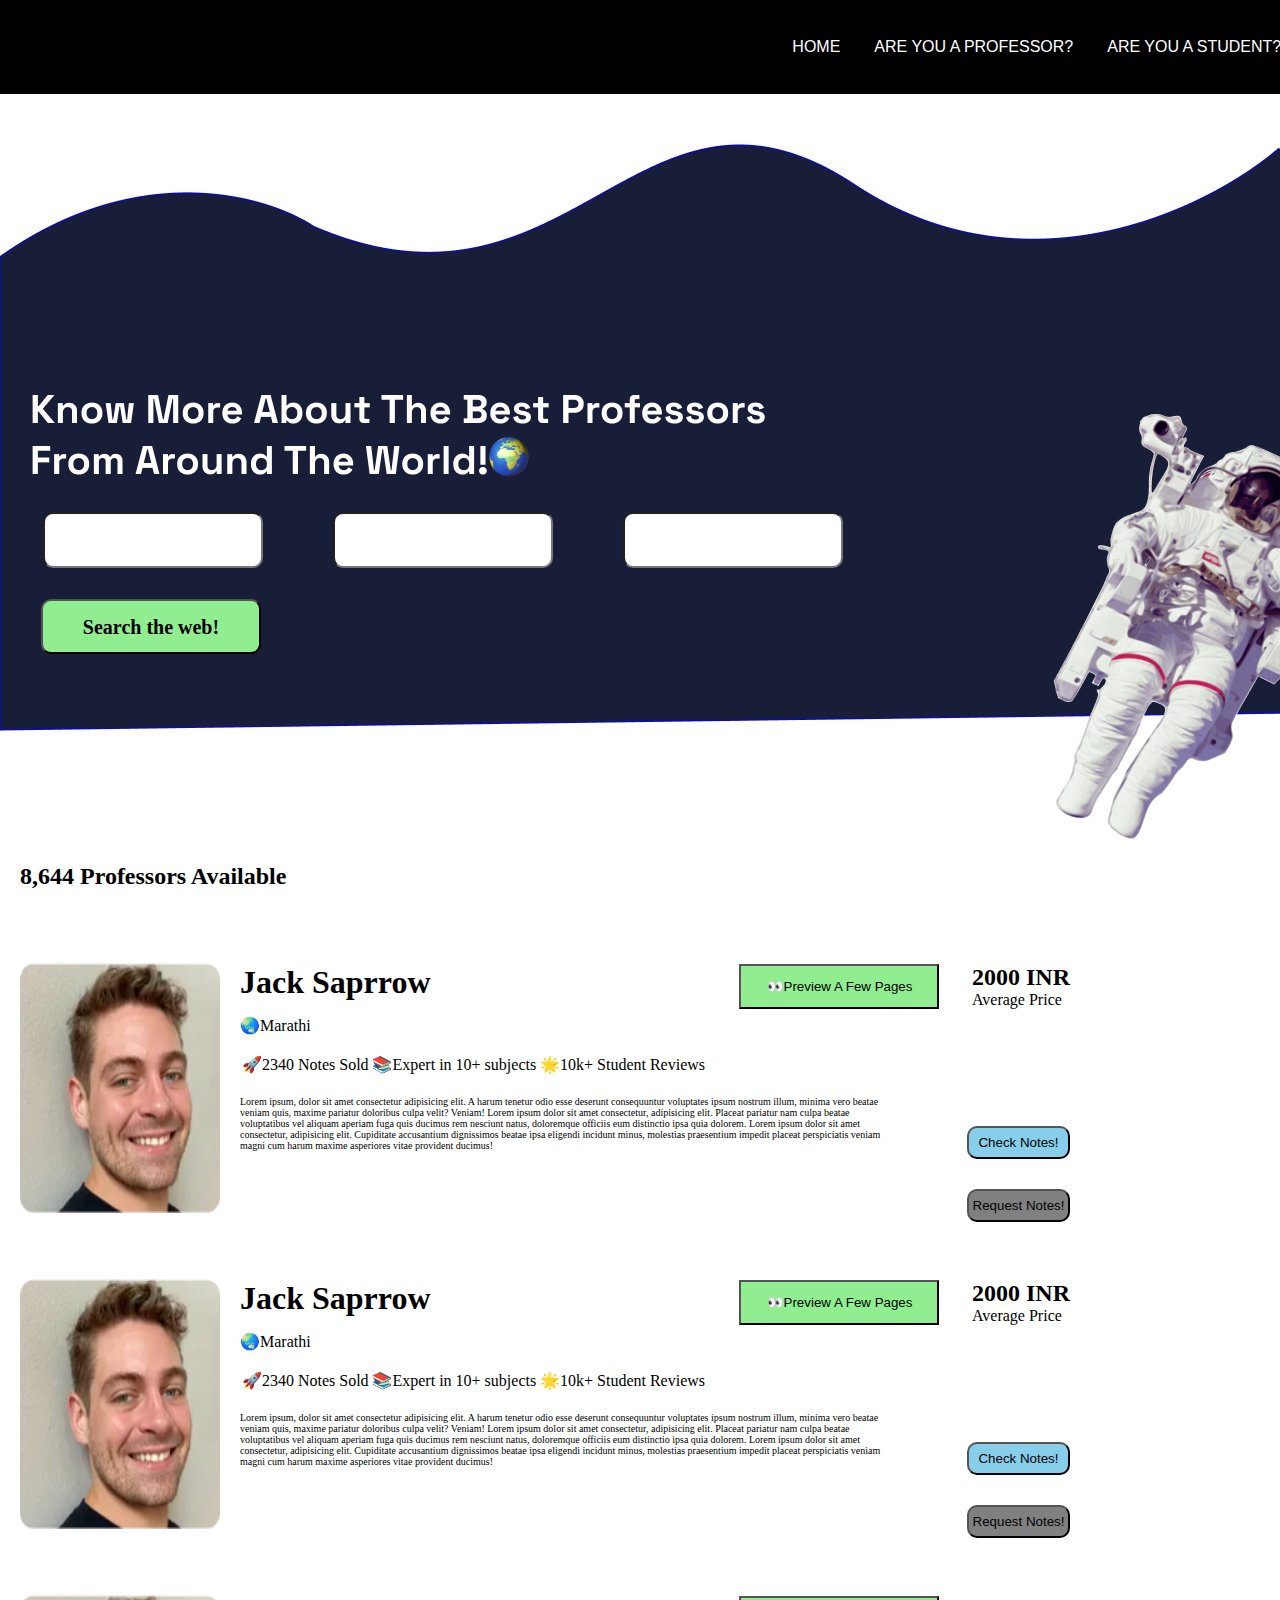
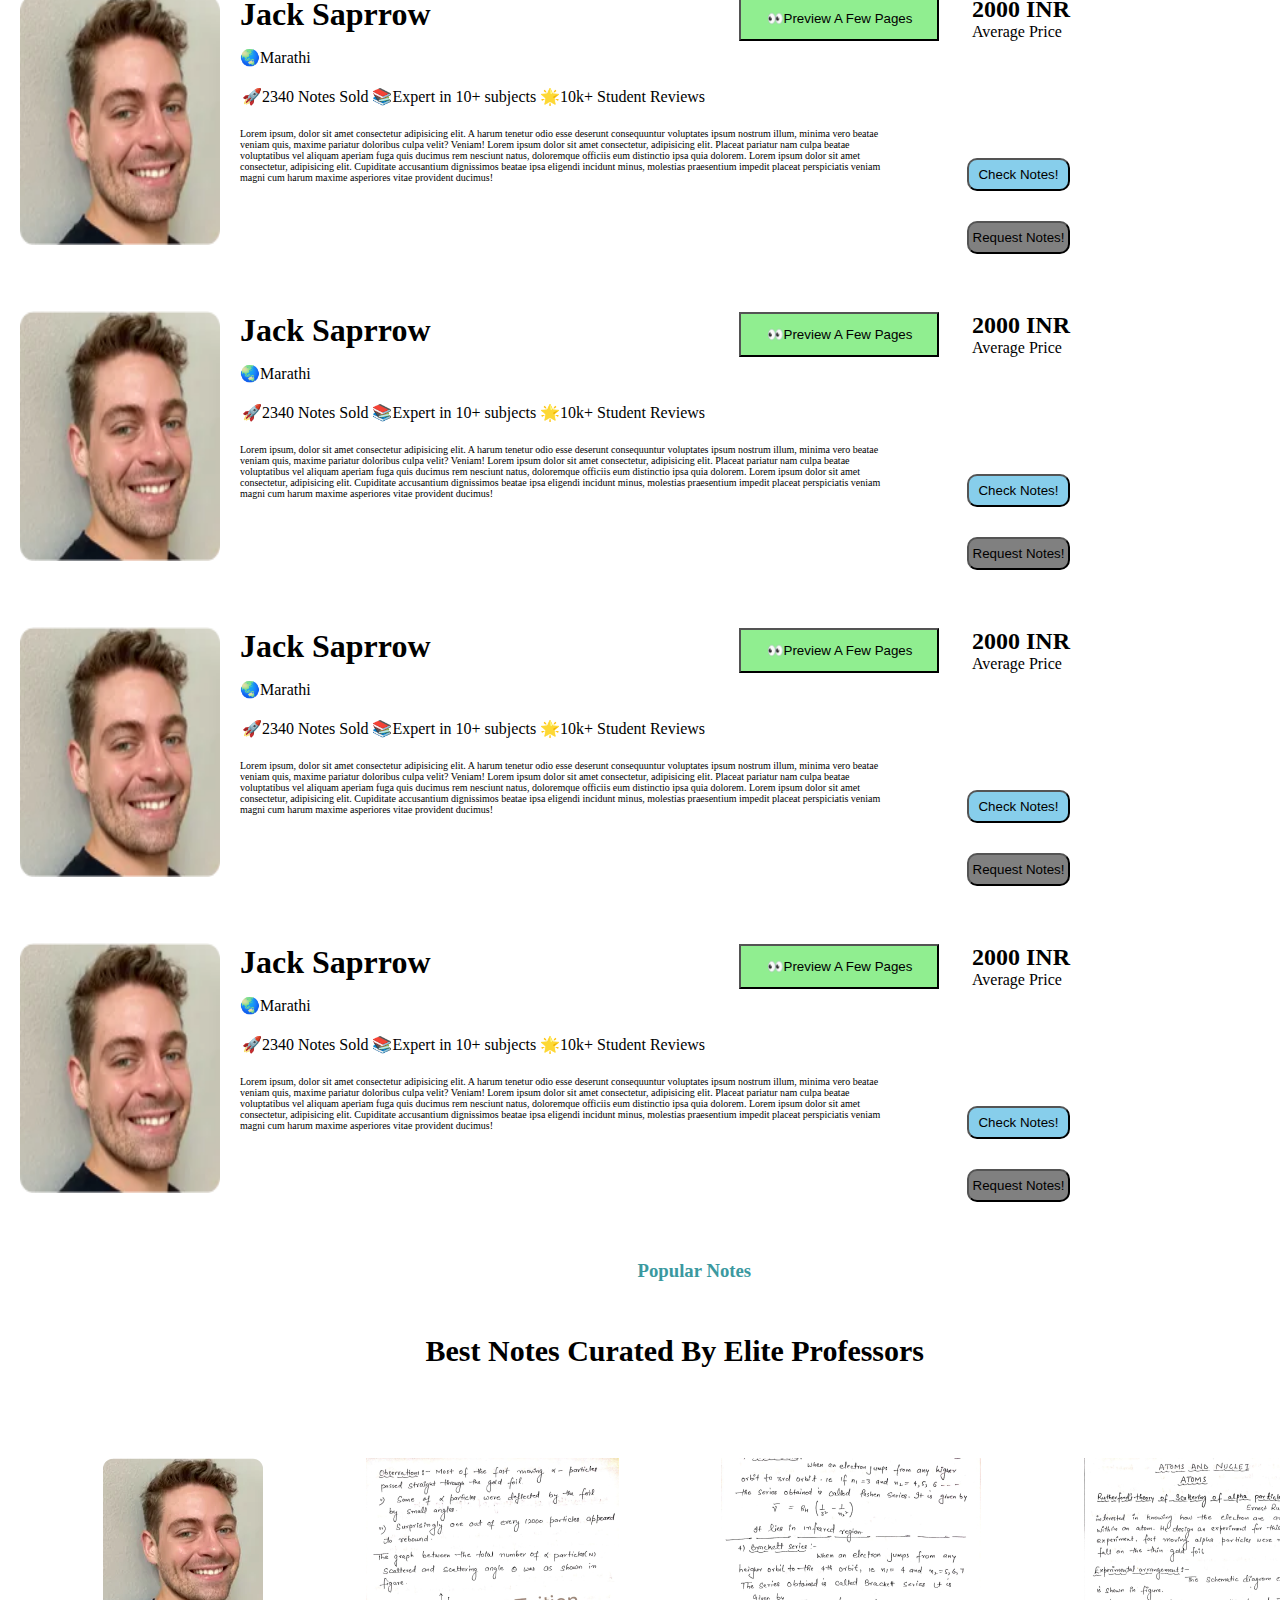
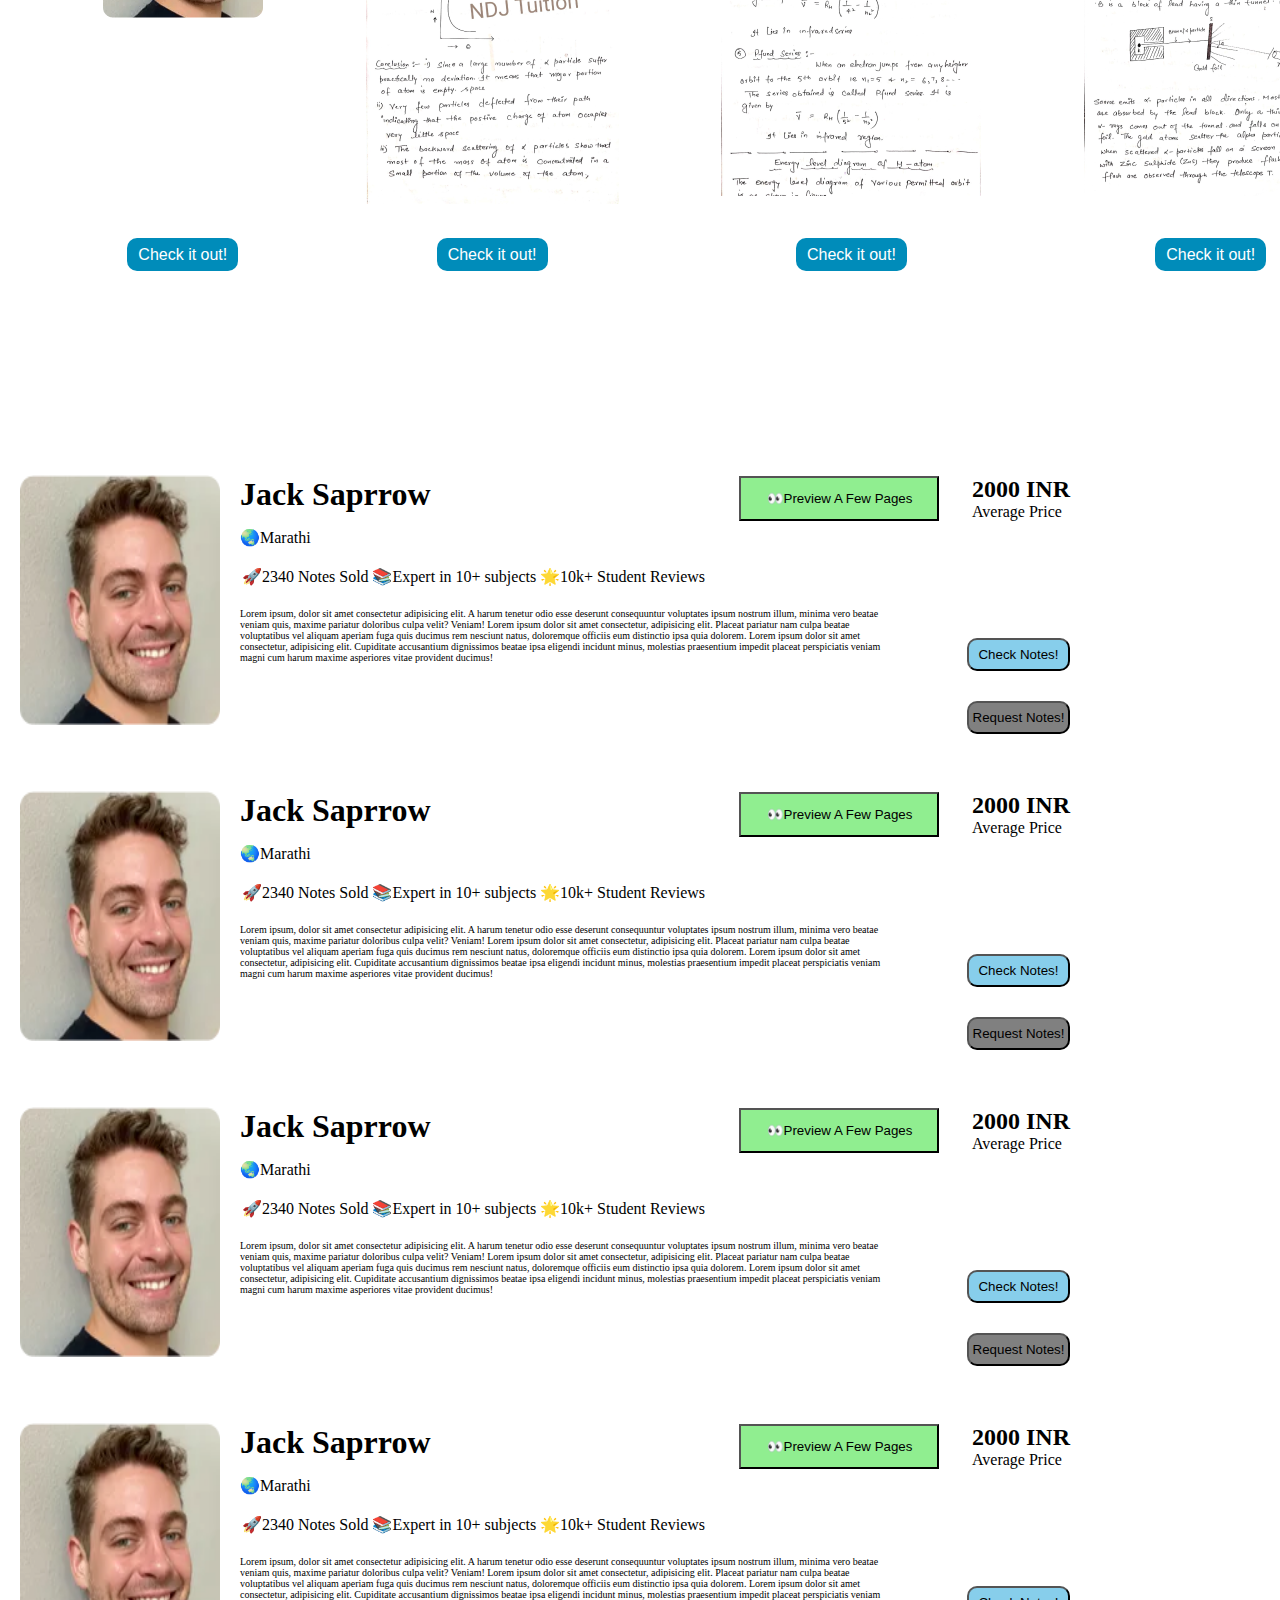
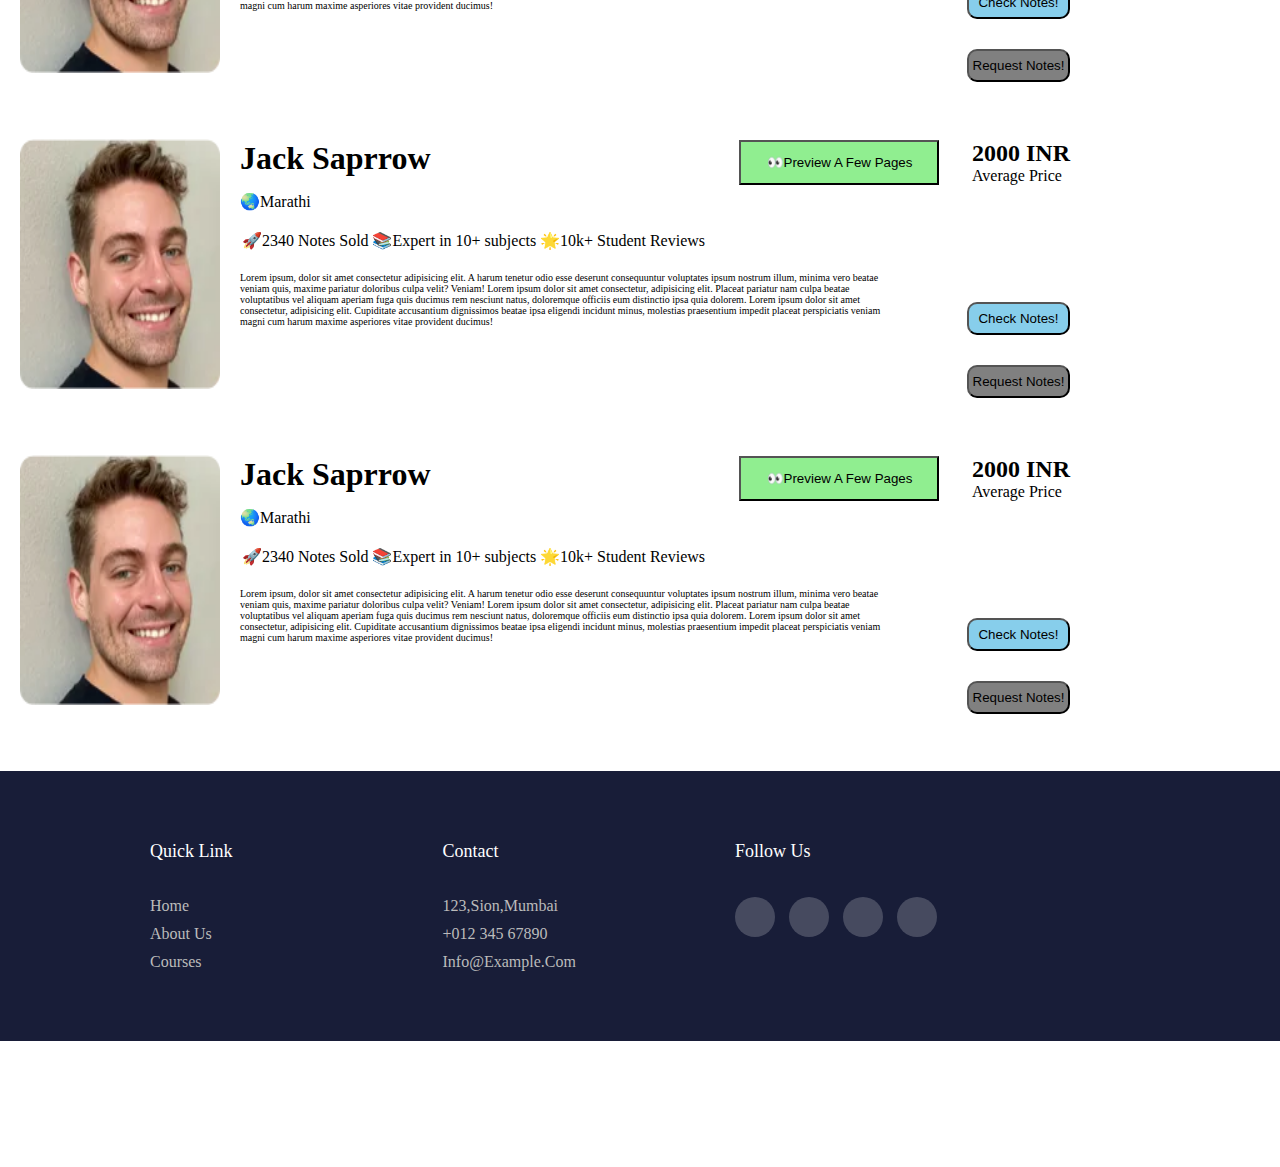
<file: professor_listing_page.html>
<html>
    <head>
        <link rel="stylesheet" href="professors_listing_page.css">
    </head>

    <body>
        <!--NAVBAR CODE-->
        <!-- Navbar container holding the navbar and its contents-->
        <div class="navbar_container">
            <!-- Main Navbar -->
            <nav class="navbar_contents">
                <!--Here the navbar logo will be placed-->
                <div>
                    
                </div>

                <div>
                <!-- List of navbar links-->
                    <ul class="navbar_links_list">
                        <li><a href="index.html">HOME</a></li>
                        <li><a href="professor_registration_page.html">ARE YOU A PROFESSOR?</a></li>
                        <li><a href="student_registration_page.html">ARE YOU A STUDENT?</a></li>
                        <li class="btn">LOGIN</li>
                    </ul>
                </div>
            </nav>
        </div>



        <!-- LANDING PAGE CODE-->
        <div class="full_landing_page">
            <!--Holds the banner image-->
            <div class="landing_page_image_container">
                <img src="assets/professor_listing_page_banner.png">
            </div>

            <!--Holds both the input fields -->
            <div class="landing_page_input_container">
                <!--Holds the search for notes button-->
                <div>
                    <input class='landing_page_input' type="text">
                </div>

                <!--Holds the search for notes button-->
                <div>
                    <input class='landing_page_input' type="text">
                </div>

                <!--Holds the search for notes button-->
                <div>
                    <input class='landing_page_input' type="text">
                </div>

            </div>

            <!-- Holds the button SEARCH THE WEB-->
            <div>
                <button class="landing_page_button">Search the web!</button>
            </div>

        </div>




        <!-- This container holds information about the number of search results available-->
        <div class="search_result_count_container">
            <h2 class="search_result_count">8,644 Professors Available</h2>
        </div>


        <!--Holds 1st 5 Search Result Boxes-->
        <div class="search_results_first_collection">
            <!-- Notes Listing-1 -->
            <div class="search_card">
                <!--Will Hold the image of the card-->
                <div class="search_card_image">
                    <img src="assets/professor_image.png">
                </div>
    
                <!--Will hold the details of the card-->
                <div class="search_card_details">

                    <!-- Upper Div (Will hold language, achievements, video, rate) -->
                    <div class="search_card_details_upper">
                        <!-- Will Hold language, achievements-->
                        <div class="seach_card_details_upper_details">
                            <!--Will hold heading-->
                            <div class="search_card_upper_details_heading">
                                <h1>Jack Saprrow</h1>
                            </div>

                            <!-- Will Hold Language-->
                            <div class="search_card_upper_details_language">
                                <label>🌏Marathi</label>
                            </div>

                            <!-- Will Hold Achievements-->
                            <div class="search_card_upper_details_achievements">
                                <div>
                                    <label>🚀2340 Notes Sold</label>
                                </div>
                                
                                <div>
                                    <label>📚Expert in 10+ subjects</label>
                                </div>
                                
                                <div>
                                    <label>🌟10k+ Student Reviews</label>
                                </div>
                            </div>
                        


                        </div>

                        <!--Will Hold Video-->
                        <div class="seach_card_details_upper_video">
                            <button class="seach_card_details_upper_video_button">👀Preview A Few Pages</button>
                        </div>

                        <!-- Will Hold Price -->
                        <div class="search_card_details_upper_price">
                            <div>
                                <h2>2000 INR</h2>
                            </div>

                            <div>
                                Average Price
                            </div>
                        </div>

                    </div>

                    <!-- Lower Part of the card holding description and buy, add to cart button-->
                    <div class="search_card_details_lower">
                        <!--This will hold the description of the card-->
                        <div class="search_card_details_lower_description">
                            <label>Lorem ipsum, dolor sit amet consectetur adipisicing elit. A harum tenetur odio esse deserunt consequuntur voluptates ipsum nostrum illum, minima vero beatae veniam quis, maxime pariatur doloribus culpa velit? Veniam!  Lorem ipsum dolor sit amet consectetur, adipisicing elit. Placeat pariatur nam culpa beatae voluptatibus vel aliquam aperiam fuga quis ducimus rem nesciunt natus, doloremque officiis eum distinctio ipsa quia dolorem.  Lorem ipsum dolor sit amet consectetur, adipisicing elit. Cupiditate accusantium dignissimos beatae ipsa eligendi incidunt minus, molestias praesentium impedit placeat perspiciatis veniam magni cum harum maxime asperiores vitae provident ducimus!</label>
                        </div>

                        <!--This will hold 2 buttons add to cart and buy-->
                        <div class="search_card_details_button_collection">
                            <!-- This holds the buy now button-->
                            <div>
                                <button class="buy_now_button">Check Notes!</button>
                            </div>

                            <!-- This holds the add to cart  button-->
                            <div>
                                <button class="add_to_cart_button">Request Notes!</button>
                            </div>

                        </div>
                    </div>
                        
                    
                </div>
            


            </div>



            <!-- Notes Listing-1 -->
            <div class="search_card">
                <!--Will Hold the image of the card-->
                <div class="search_card_image">
                    <img src="assets/professor_image.png">
                </div>
    
                <!--Will hold the details of the card-->
                <div class="search_card_details">

                    <!-- Upper Div (Will hold language, achievements, video, rate) -->
                    <div class="search_card_details_upper">
                        <!-- Will Hold language, achievements-->
                        <div class="seach_card_details_upper_details">
                            <!--Will hold heading-->
                            <div class="search_card_upper_details_heading">
                                <h1>Jack Saprrow</h1>
                            </div>

                            <!-- Will Hold Language-->
                            <div class="search_card_upper_details_language">
                                <label>🌏Marathi</label>
                            </div>

                            <!-- Will Hold Achievements-->
                            <div class="search_card_upper_details_achievements">
                                <div>
                                    <label>🚀2340 Notes Sold</label>
                                </div>
                                
                                <div>
                                    <label>📚Expert in 10+ subjects</label>
                                </div>
                                
                                <div>
                                    <label>🌟10k+ Student Reviews</label>
                                </div>
                            </div>
                        


                        </div>

                        <!--Will Hold Video-->
                        <div class="seach_card_details_upper_video">
                            <button class="seach_card_details_upper_video_button">👀Preview A Few Pages</button>
                        </div>

                        <!-- Will Hold Price -->
                        <div class="search_card_details_upper_price">
                            <div>
                                <h2>2000 INR</h2>
                            </div>

                            <div>
                                Average Price
                            </div>
                        </div>

                    </div>

                    <!-- Lower Part of the card holding description and buy, add to cart button-->
                    <div class="search_card_details_lower">
                        <!--This will hold the description of the card-->
                        <div class="search_card_details_lower_description">
                            <label>Lorem ipsum, dolor sit amet consectetur adipisicing elit. A harum tenetur odio esse deserunt consequuntur voluptates ipsum nostrum illum, minima vero beatae veniam quis, maxime pariatur doloribus culpa velit? Veniam!  Lorem ipsum dolor sit amet consectetur, adipisicing elit. Placeat pariatur nam culpa beatae voluptatibus vel aliquam aperiam fuga quis ducimus rem nesciunt natus, doloremque officiis eum distinctio ipsa quia dolorem.  Lorem ipsum dolor sit amet consectetur, adipisicing elit. Cupiditate accusantium dignissimos beatae ipsa eligendi incidunt minus, molestias praesentium impedit placeat perspiciatis veniam magni cum harum maxime asperiores vitae provident ducimus!</label>
                        </div>

                        <!--This will hold 2 buttons add to cart and buy-->
                        <div class="search_card_details_button_collection">
                            <!-- This holds the buy now button-->
                            <div>
                                <button class="buy_now_button">Check Notes!</button>
                            </div>

                            <!-- This holds the add to cart  button-->
                            <div>
                                <button class="add_to_cart_button">Request Notes!</button>
                            </div>

                        </div>
                    </div>
                        
                    
                </div>
            


            </div>






            <!-- Notes Listing-1 -->
            <div class="search_card">
                <!--Will Hold the image of the card-->
                <div class="search_card_image">
                    <img src="assets/professor_image.png">
                </div>
    
                <!--Will hold the details of the card-->
                <div class="search_card_details">

                    <!-- Upper Div (Will hold language, achievements, video, rate) -->
                    <div class="search_card_details_upper">
                        <!-- Will Hold language, achievements-->
                        <div class="seach_card_details_upper_details">
                            <!--Will hold heading-->
                            <div class="search_card_upper_details_heading">
                                <h1>Jack Saprrow</h1>
                            </div>

                            <!-- Will Hold Language-->
                            <div class="search_card_upper_details_language">
                                <label>🌏Marathi</label>
                            </div>

                            <!-- Will Hold Achievements-->
                            <div class="search_card_upper_details_achievements">
                                <div>
                                    <label>🚀2340 Notes Sold</label>
                                </div>
                                
                                <div>
                                    <label>📚Expert in 10+ subjects</label>
                                </div>
                                
                                <div>
                                    <label>🌟10k+ Student Reviews</label>
                                </div>
                            </div>
                        


                        </div>

                        <!--Will Hold Video-->
                        <div class="seach_card_details_upper_video">
                            <button class="seach_card_details_upper_video_button">👀Preview A Few Pages</button>
                        </div>

                        <!-- Will Hold Price -->
                        <div class="search_card_details_upper_price">
                            <div>
                                <h2>2000 INR</h2>
                            </div>

                            <div>
                                Average Price
                            </div>
                        </div>

                    </div>

                    <!-- Lower Part of the card holding description and buy, add to cart button-->
                    <div class="search_card_details_lower">
                        <!--This will hold the description of the card-->
                        <div class="search_card_details_lower_description">
                            <label>Lorem ipsum, dolor sit amet consectetur adipisicing elit. A harum tenetur odio esse deserunt consequuntur voluptates ipsum nostrum illum, minima vero beatae veniam quis, maxime pariatur doloribus culpa velit? Veniam!  Lorem ipsum dolor sit amet consectetur, adipisicing elit. Placeat pariatur nam culpa beatae voluptatibus vel aliquam aperiam fuga quis ducimus rem nesciunt natus, doloremque officiis eum distinctio ipsa quia dolorem.  Lorem ipsum dolor sit amet consectetur, adipisicing elit. Cupiditate accusantium dignissimos beatae ipsa eligendi incidunt minus, molestias praesentium impedit placeat perspiciatis veniam magni cum harum maxime asperiores vitae provident ducimus!</label>
                        </div>

                        <!--This will hold 2 buttons add to cart and buy-->
                        <div class="search_card_details_button_collection">
                            <!-- This holds the buy now button-->
                            <div>
                                <button class="buy_now_button">Check Notes!</button>
                            </div>

                            <!-- This holds the add to cart  button-->
                            <div>
                                <button class="add_to_cart_button">Request Notes!</button>
                            </div>

                        </div>
                    </div>
                        
                    
                </div>
            


            </div>




            <!-- Notes Listing-1 -->
            <div class="search_card">
                <!--Will Hold the image of the card-->
                <div class="search_card_image">
                    <img src="assets/professor_image.png">
                </div>
    
                <!--Will hold the details of the card-->
                <div class="search_card_details">

                    <!-- Upper Div (Will hold language, achievements, video, rate) -->
                    <div class="search_card_details_upper">
                        <!-- Will Hold language, achievements-->
                        <div class="seach_card_details_upper_details">
                            <!--Will hold heading-->
                            <div class="search_card_upper_details_heading">
                                <h1>Jack Saprrow</h1>
                            </div>

                            <!-- Will Hold Language-->
                            <div class="search_card_upper_details_language">
                                <label>🌏Marathi</label>
                            </div>

                            <!-- Will Hold Achievements-->
                            <div class="search_card_upper_details_achievements">
                                <div>
                                    <label>🚀2340 Notes Sold</label>
                                </div>
                                
                                <div>
                                    <label>📚Expert in 10+ subjects</label>
                                </div>
                                
                                <div>
                                    <label>🌟10k+ Student Reviews</label>
                                </div>
                            </div>
                        


                        </div>

                        <!--Will Hold Video-->
                        <div class="seach_card_details_upper_video">
                            <button class="seach_card_details_upper_video_button">👀Preview A Few Pages</button>
                        </div>

                        <!-- Will Hold Price -->
                        <div class="search_card_details_upper_price">
                            <div>
                                <h2>2000 INR</h2>
                            </div>

                            <div>
                                Average Price
                            </div>
                        </div>

                    </div>

                    <!-- Lower Part of the card holding description and buy, add to cart button-->
                    <div class="search_card_details_lower">
                        <!--This will hold the description of the card-->
                        <div class="search_card_details_lower_description">
                            <label>Lorem ipsum, dolor sit amet consectetur adipisicing elit. A harum tenetur odio esse deserunt consequuntur voluptates ipsum nostrum illum, minima vero beatae veniam quis, maxime pariatur doloribus culpa velit? Veniam!  Lorem ipsum dolor sit amet consectetur, adipisicing elit. Placeat pariatur nam culpa beatae voluptatibus vel aliquam aperiam fuga quis ducimus rem nesciunt natus, doloremque officiis eum distinctio ipsa quia dolorem.  Lorem ipsum dolor sit amet consectetur, adipisicing elit. Cupiditate accusantium dignissimos beatae ipsa eligendi incidunt minus, molestias praesentium impedit placeat perspiciatis veniam magni cum harum maxime asperiores vitae provident ducimus!</label>
                        </div>

                        <!--This will hold 2 buttons add to cart and buy-->
                        <div class="search_card_details_button_collection">
                            <!-- This holds the buy now button-->
                            <div>
                                <button class="buy_now_button">Check Notes!</button>
                            </div>

                            <!-- This holds the add to cart  button-->
                            <div>
                                <button class="add_to_cart_button">Request Notes!</button>
                            </div>

                        </div>
                    </div>
                        
                    
                </div>
            


            </div>




            <!-- Notes Listing-1 -->
            <div class="search_card">
                <!--Will Hold the image of the card-->
                <div class="search_card_image">
                    <img src="assets/professor_image.png">
                </div>
    
                <!--Will hold the details of the card-->
                <div class="search_card_details">

                    <!-- Upper Div (Will hold language, achievements, video, rate) -->
                    <div class="search_card_details_upper">
                        <!-- Will Hold language, achievements-->
                        <div class="seach_card_details_upper_details">
                            <!--Will hold heading-->
                            <div class="search_card_upper_details_heading">
                                <h1>Jack Saprrow</h1>
                            </div>

                            <!-- Will Hold Language-->
                            <div class="search_card_upper_details_language">
                                <label>🌏Marathi</label>
                            </div>

                            <!-- Will Hold Achievements-->
                            <div class="search_card_upper_details_achievements">
                                <div>
                                    <label>🚀2340 Notes Sold</label>
                                </div>
                                
                                <div>
                                    <label>📚Expert in 10+ subjects</label>
                                </div>
                                
                                <div>
                                    <label>🌟10k+ Student Reviews</label>
                                </div>
                            </div>
                        


                        </div>

                        <!--Will Hold Video-->
                        <div class="seach_card_details_upper_video">
                            <button class="seach_card_details_upper_video_button">👀Preview A Few Pages</button>
                        </div>

                        <!-- Will Hold Price -->
                        <div class="search_card_details_upper_price">
                            <div>
                                <h2>2000 INR</h2>
                            </div>

                            <div>
                                Average Price
                            </div>
                        </div>

                    </div>

                    <!-- Lower Part of the card holding description and buy, add to cart button-->
                    <div class="search_card_details_lower">
                        <!--This will hold the description of the card-->
                        <div class="search_card_details_lower_description">
                            <label>Lorem ipsum, dolor sit amet consectetur adipisicing elit. A harum tenetur odio esse deserunt consequuntur voluptates ipsum nostrum illum, minima vero beatae veniam quis, maxime pariatur doloribus culpa velit? Veniam!  Lorem ipsum dolor sit amet consectetur, adipisicing elit. Placeat pariatur nam culpa beatae voluptatibus vel aliquam aperiam fuga quis ducimus rem nesciunt natus, doloremque officiis eum distinctio ipsa quia dolorem.  Lorem ipsum dolor sit amet consectetur, adipisicing elit. Cupiditate accusantium dignissimos beatae ipsa eligendi incidunt minus, molestias praesentium impedit placeat perspiciatis veniam magni cum harum maxime asperiores vitae provident ducimus!</label>
                        </div>

                        <!--This will hold 2 buttons add to cart and buy-->
                        <div class="search_card_details_button_collection">
                            <!-- This holds the buy now button-->
                            <div>
                                <button class="buy_now_button">Check Notes!</button>
                            </div>

                            <!-- This holds the add to cart  button-->
                            <div>
                                <button class="add_to_cart_button">Request Notes!</button>
                            </div>

                        </div>
                    </div>
                        
                    
                </div>
            


            </div>




            
            <!-- Notes Listing-5 -->
            <div class="search_card">
                <!--Will Hold the image of the card-->
                <div class="search_card_image">
                    <img src="assets/professor_image.png">
                </div>
    
                <!--Will hold the details of the card-->
                <div class="search_card_details">

                    <!-- Upper Div (Will hold language, achievements, video, rate) -->
                    <div class="search_card_details_upper">
                        <!-- Will Hold language, achievements-->
                        <div class="seach_card_details_upper_details">
                            <!--Will hold heading-->
                            <div class="search_card_upper_details_heading">
                                <h1>Jack Saprrow</h1>
                            </div>

                            <!-- Will Hold Language-->
                            <div class="search_card_upper_details_language">
                                <label>🌏Marathi</label>
                            </div>

                            <!-- Will Hold Achievements-->
                            <div class="search_card_upper_details_achievements">
                                <div>
                                    <label>🚀2340 Notes Sold</label>
                                </div>
                                
                                <div>
                                    <label>📚Expert in 10+ subjects</label>
                                </div>
                                
                                <div>
                                    <label>🌟10k+ Student Reviews</label>
                                </div>
                            </div>
                        


                        </div>

                        <!--Will Hold Video-->
                        <div class="seach_card_details_upper_video">
                            <button class="seach_card_details_upper_video_button">👀Preview A Few Pages</button>
                        </div>

                        <!-- Will Hold Price -->
                        <div class="search_card_details_upper_price">
                            <div>
                                <h2>2000 INR</h2>
                            </div>

                            <div>
                                Average Price
                            </div>
                        </div>

                    </div>

                    <!-- Lower Part of the card holding description and buy, add to cart button-->
                    <div class="search_card_details_lower">
                        <!--This will hold the description of the card-->
                        <div class="search_card_details_lower_description">
                            <label>Lorem ipsum, dolor sit amet consectetur adipisicing elit. A harum tenetur odio esse deserunt consequuntur voluptates ipsum nostrum illum, minima vero beatae veniam quis, maxime pariatur doloribus culpa velit? Veniam!  Lorem ipsum dolor sit amet consectetur, adipisicing elit. Placeat pariatur nam culpa beatae voluptatibus vel aliquam aperiam fuga quis ducimus rem nesciunt natus, doloremque officiis eum distinctio ipsa quia dolorem.  Lorem ipsum dolor sit amet consectetur, adipisicing elit. Cupiditate accusantium dignissimos beatae ipsa eligendi incidunt minus, molestias praesentium impedit placeat perspiciatis veniam magni cum harum maxime asperiores vitae provident ducimus!</label>
                        </div>

                        <!--This will hold 2 buttons add to cart and buy-->
                        <div class="search_card_details_button_collection">
                            <!-- This holds the buy now button-->
                            <div>
                                <button class="buy_now_button">Check Notes!</button>
                            </div>

                            <!-- This holds the add to cart  button-->
                            <div>
                                <button class="add_to_cart_button">Request Notes!</button>
                            </div>

                        </div>
                    </div>
                        
                    
                </div>
            


            </div>
        
            
        </div>






        <!--YOU MAY ALSO LIKE NOTES CODE-->
        <div class="full_best_notes">

            <!-- Holds the decorative text and the heading-->
            <div class="best_notes_text_container">
                <!--Holds the decorative heading-->
                <div class="best_notes_text_box">
                    <h2 id="heading">Popular Notes</h2>
                </div>

                <div  class="best_notes_heading_box">
                    <h1 id="head">Best Notes Curated By Elite Professors</h1>
                </div>

            </div>
            
            
            <!-- Holds the collection of best notes-->
            <div class="best_notes_collection">
                <!-- best notes 1 Container-->
                <div class="best_notes_container">
                    <div>
                        <img  src="assets/professor_image.png" alt="Note 1">
                    </div>

                    <div class="best_notes_button">
                        <button id="button1">Check it out!</button>
                    </div>
                </div>

                <!-- best notes 2 Container-->
                <div class="best_notes_container">
                    <div>
                        <img  src="assets/Note-2.png" alt="Note 2">
                    </div>

                    <div class="best_notes_button">
                        <button id="button2">Check it out!</button>
                    </div>
                </div>


                <!-- best notes 3 Container-->
                <div class="best_notes_container">
                    <div>
                        <img  src="assets/Note-3.png" alt="Note 3">
                    </div>

                    <div class="best_notes_button">
                        <button id="button3">Check it out!</button>
                    </div>
                </div>


                <!-- best notes 4 Container-->
                <div class="best_notes_container">
                    <div>
                        <img  src="assets/Note-4.png" alt="Note 4">
                    </div>
                    
                    <div class='best_notes_button'>
                        <button id="button4">Check it out!</button>
                    </div>
                </div>

            </div>

        </div>


















        <!--Holds 1st 5 Search Result Boxes-->
        <div class="search_results_first_collection">
            <!-- Notes Listing-1 -->
            <div class="search_card">
                <!--Will Hold the image of the card-->
                <div class="search_card_image">
                    <img src="assets/professor_image.png">
                </div>
    
                <!--Will hold the details of the card-->
                <div class="search_card_details">

                    <!-- Upper Div (Will hold language, achievements, video, rate) -->
                    <div class="search_card_details_upper">
                        <!-- Will Hold language, achievements-->
                        <div class="seach_card_details_upper_details">
                            <!--Will hold heading-->
                            <div class="search_card_upper_details_heading">
                                <h1>Jack Saprrow</h1>
                            </div>

                            <!-- Will Hold Language-->
                            <div class="search_card_upper_details_language">
                                <label>🌏Marathi</label>
                            </div>

                            <!-- Will Hold Achievements-->
                            <div class="search_card_upper_details_achievements">
                                <div>
                                    <label>🚀2340 Notes Sold</label>
                                </div>
                                
                                <div>
                                    <label>📚Expert in 10+ subjects</label>
                                </div>
                                
                                <div>
                                    <label>🌟10k+ Student Reviews</label>
                                </div>
                            </div>
                        


                        </div>

                        <!--Will Hold Video-->
                        <div class="seach_card_details_upper_video">
                            <button class="seach_card_details_upper_video_button">👀Preview A Few Pages</button>
                        </div>

                        <!-- Will Hold Price -->
                        <div class="search_card_details_upper_price">
                            <div>
                                <h2>2000 INR</h2>
                            </div>

                            <div>
                                Average Price
                            </div>
                        </div>

                    </div>

                    <!-- Lower Part of the card holding description and buy, add to cart button-->
                    <div class="search_card_details_lower">
                        <!--This will hold the description of the card-->
                        <div class="search_card_details_lower_description">
                            <label>Lorem ipsum, dolor sit amet consectetur adipisicing elit. A harum tenetur odio esse deserunt consequuntur voluptates ipsum nostrum illum, minima vero beatae veniam quis, maxime pariatur doloribus culpa velit? Veniam!  Lorem ipsum dolor sit amet consectetur, adipisicing elit. Placeat pariatur nam culpa beatae voluptatibus vel aliquam aperiam fuga quis ducimus rem nesciunt natus, doloremque officiis eum distinctio ipsa quia dolorem.  Lorem ipsum dolor sit amet consectetur, adipisicing elit. Cupiditate accusantium dignissimos beatae ipsa eligendi incidunt minus, molestias praesentium impedit placeat perspiciatis veniam magni cum harum maxime asperiores vitae provident ducimus!</label>
                        </div>

                        <!--This will hold 2 buttons add to cart and buy-->
                        <div class="search_card_details_button_collection">
                            <!-- This holds the buy now button-->
                            <div>
                                <button class="buy_now_button">Check Notes!</button>
                            </div>

                            <!-- This holds the add to cart  button-->
                            <div>
                                <button class="add_to_cart_button">Request Notes!</button>
                            </div>

                        </div>
                    </div>
                        
                    
                </div>
            


            </div>



            <!-- Notes Listing-1 -->
            <div class="search_card">
                <!--Will Hold the image of the card-->
                <div class="search_card_image">
                    <img src="assets/professor_image.png">
                </div>
    
                <!--Will hold the details of the card-->
                <div class="search_card_details">

                    <!-- Upper Div (Will hold language, achievements, video, rate) -->
                    <div class="search_card_details_upper">
                        <!-- Will Hold language, achievements-->
                        <div class="seach_card_details_upper_details">
                            <!--Will hold heading-->
                            <div class="search_card_upper_details_heading">
                                <h1>Jack Saprrow</h1>
                            </div>

                            <!-- Will Hold Language-->
                            <div class="search_card_upper_details_language">
                                <label>🌏Marathi</label>
                            </div>

                            <!-- Will Hold Achievements-->
                            <div class="search_card_upper_details_achievements">
                                <div>
                                    <label>🚀2340 Notes Sold</label>
                                </div>
                                
                                <div>
                                    <label>📚Expert in 10+ subjects</label>
                                </div>
                                
                                <div>
                                    <label>🌟10k+ Student Reviews</label>
                                </div>
                            </div>
                        


                        </div>

                        <!--Will Hold Video-->
                        <div class="seach_card_details_upper_video">
                            <button class="seach_card_details_upper_video_button">👀Preview A Few Pages</button>
                        </div>

                        <!-- Will Hold Price -->
                        <div class="search_card_details_upper_price">
                            <div>
                                <h2>2000 INR</h2>
                            </div>

                            <div>
                                Average Price
                            </div>
                        </div>

                    </div>

                    <!-- Lower Part of the card holding description and buy, add to cart button-->
                    <div class="search_card_details_lower">
                        <!--This will hold the description of the card-->
                        <div class="search_card_details_lower_description">
                            <label>Lorem ipsum, dolor sit amet consectetur adipisicing elit. A harum tenetur odio esse deserunt consequuntur voluptates ipsum nostrum illum, minima vero beatae veniam quis, maxime pariatur doloribus culpa velit? Veniam!  Lorem ipsum dolor sit amet consectetur, adipisicing elit. Placeat pariatur nam culpa beatae voluptatibus vel aliquam aperiam fuga quis ducimus rem nesciunt natus, doloremque officiis eum distinctio ipsa quia dolorem.  Lorem ipsum dolor sit amet consectetur, adipisicing elit. Cupiditate accusantium dignissimos beatae ipsa eligendi incidunt minus, molestias praesentium impedit placeat perspiciatis veniam magni cum harum maxime asperiores vitae provident ducimus!</label>
                        </div>

                        <!--This will hold 2 buttons add to cart and buy-->
                        <div class="search_card_details_button_collection">
                            <!-- This holds the buy now button-->
                            <div>
                                <button class="buy_now_button">Check Notes!</button>
                            </div>

                            <!-- This holds the add to cart  button-->
                            <div>
                                <button class="add_to_cart_button">Request Notes!</button>
                            </div>

                        </div>
                    </div>
                        
                    
                </div>
            


            </div>






            <!-- Notes Listing-1 -->
            <div class="search_card">
                <!--Will Hold the image of the card-->
                <div class="search_card_image">
                    <img src="assets/professor_image.png">
                </div>
    
                <!--Will hold the details of the card-->
                <div class="search_card_details">

                    <!-- Upper Div (Will hold language, achievements, video, rate) -->
                    <div class="search_card_details_upper">
                        <!-- Will Hold language, achievements-->
                        <div class="seach_card_details_upper_details">
                            <!--Will hold heading-->
                            <div class="search_card_upper_details_heading">
                                <h1>Jack Saprrow</h1>
                            </div>

                            <!-- Will Hold Language-->
                            <div class="search_card_upper_details_language">
                                <label>🌏Marathi</label>
                            </div>

                            <!-- Will Hold Achievements-->
                            <div class="search_card_upper_details_achievements">
                                <div>
                                    <label>🚀2340 Notes Sold</label>
                                </div>
                                
                                <div>
                                    <label>📚Expert in 10+ subjects</label>
                                </div>
                                
                                <div>
                                    <label>🌟10k+ Student Reviews</label>
                                </div>
                            </div>
                        


                        </div>

                        <!--Will Hold Video-->
                        <div class="seach_card_details_upper_video">
                            <button class="seach_card_details_upper_video_button">👀Preview A Few Pages</button>
                        </div>

                        <!-- Will Hold Price -->
                        <div class="search_card_details_upper_price">
                            <div>
                                <h2>2000 INR</h2>
                            </div>

                            <div>
                                Average Price
                            </div>
                        </div>

                    </div>

                    <!-- Lower Part of the card holding description and buy, add to cart button-->
                    <div class="search_card_details_lower">
                        <!--This will hold the description of the card-->
                        <div class="search_card_details_lower_description">
                            <label>Lorem ipsum, dolor sit amet consectetur adipisicing elit. A harum tenetur odio esse deserunt consequuntur voluptates ipsum nostrum illum, minima vero beatae veniam quis, maxime pariatur doloribus culpa velit? Veniam!  Lorem ipsum dolor sit amet consectetur, adipisicing elit. Placeat pariatur nam culpa beatae voluptatibus vel aliquam aperiam fuga quis ducimus rem nesciunt natus, doloremque officiis eum distinctio ipsa quia dolorem.  Lorem ipsum dolor sit amet consectetur, adipisicing elit. Cupiditate accusantium dignissimos beatae ipsa eligendi incidunt minus, molestias praesentium impedit placeat perspiciatis veniam magni cum harum maxime asperiores vitae provident ducimus!</label>
                        </div>

                        <!--This will hold 2 buttons add to cart and buy-->
                        <div class="search_card_details_button_collection">
                            <!-- This holds the buy now button-->
                            <div>
                                <button class="buy_now_button">Check Notes!</button>
                            </div>

                            <!-- This holds the add to cart  button-->
                            <div>
                                <button class="add_to_cart_button">Request Notes!</button>
                            </div>

                        </div>
                    </div>
                        
                    
                </div>
            


            </div>




            <!-- Notes Listing-1 -->
            <div class="search_card">
                <!--Will Hold the image of the card-->
                <div class="search_card_image">
                    <img src="assets/professor_image.png">
                </div>
    
                <!--Will hold the details of the card-->
                <div class="search_card_details">

                    <!-- Upper Div (Will hold language, achievements, video, rate) -->
                    <div class="search_card_details_upper">
                        <!-- Will Hold language, achievements-->
                        <div class="seach_card_details_upper_details">
                            <!--Will hold heading-->
                            <div class="search_card_upper_details_heading">
                                <h1>Jack Saprrow</h1>
                            </div>

                            <!-- Will Hold Language-->
                            <div class="search_card_upper_details_language">
                                <label>🌏Marathi</label>
                            </div>

                            <!-- Will Hold Achievements-->
                            <div class="search_card_upper_details_achievements">
                                <div>
                                    <label>🚀2340 Notes Sold</label>
                                </div>
                                
                                <div>
                                    <label>📚Expert in 10+ subjects</label>
                                </div>
                                
                                <div>
                                    <label>🌟10k+ Student Reviews</label>
                                </div>
                            </div>
                        


                        </div>

                        <!--Will Hold Video-->
                        <div class="seach_card_details_upper_video">
                            <button class="seach_card_details_upper_video_button">👀Preview A Few Pages</button>
                        </div>

                        <!-- Will Hold Price -->
                        <div class="search_card_details_upper_price">
                            <div>
                                <h2>2000 INR</h2>
                            </div>

                            <div>
                                Average Price
                            </div>
                        </div>

                    </div>

                    <!-- Lower Part of the card holding description and buy, add to cart button-->
                    <div class="search_card_details_lower">
                        <!--This will hold the description of the card-->
                        <div class="search_card_details_lower_description">
                            <label>Lorem ipsum, dolor sit amet consectetur adipisicing elit. A harum tenetur odio esse deserunt consequuntur voluptates ipsum nostrum illum, minima vero beatae veniam quis, maxime pariatur doloribus culpa velit? Veniam!  Lorem ipsum dolor sit amet consectetur, adipisicing elit. Placeat pariatur nam culpa beatae voluptatibus vel aliquam aperiam fuga quis ducimus rem nesciunt natus, doloremque officiis eum distinctio ipsa quia dolorem.  Lorem ipsum dolor sit amet consectetur, adipisicing elit. Cupiditate accusantium dignissimos beatae ipsa eligendi incidunt minus, molestias praesentium impedit placeat perspiciatis veniam magni cum harum maxime asperiores vitae provident ducimus!</label>
                        </div>

                        <!--This will hold 2 buttons add to cart and buy-->
                        <div class="search_card_details_button_collection">
                            <!-- This holds the buy now button-->
                            <div>
                                <button class="buy_now_button">Check Notes!</button>
                            </div>

                            <!-- This holds the add to cart  button-->
                            <div>
                                <button class="add_to_cart_button">Request Notes!</button>
                            </div>

                        </div>
                    </div>
                        
                    
                </div>
            


            </div>




            <!-- Notes Listing-1 -->
            <div class="search_card">
                <!--Will Hold the image of the card-->
                <div class="search_card_image">
                    <img src="assets/professor_image.png">
                </div>
    
                <!--Will hold the details of the card-->
                <div class="search_card_details">

                    <!-- Upper Div (Will hold language, achievements, video, rate) -->
                    <div class="search_card_details_upper">
                        <!-- Will Hold language, achievements-->
                        <div class="seach_card_details_upper_details">
                            <!--Will hold heading-->
                            <div class="search_card_upper_details_heading">
                                <h1>Jack Saprrow</h1>
                            </div>

                            <!-- Will Hold Language-->
                            <div class="search_card_upper_details_language">
                                <label>🌏Marathi</label>
                            </div>

                            <!-- Will Hold Achievements-->
                            <div class="search_card_upper_details_achievements">
                                <div>
                                    <label>🚀2340 Notes Sold</label>
                                </div>
                                
                                <div>
                                    <label>📚Expert in 10+ subjects</label>
                                </div>
                                
                                <div>
                                    <label>🌟10k+ Student Reviews</label>
                                </div>
                            </div>
                        


                        </div>

                        <!--Will Hold Video-->
                        <div class="seach_card_details_upper_video">
                            <button class="seach_card_details_upper_video_button">👀Preview A Few Pages</button>
                        </div>

                        <!-- Will Hold Price -->
                        <div class="search_card_details_upper_price">
                            <div>
                                <h2>2000 INR</h2>
                            </div>

                            <div>
                                Average Price
                            </div>
                        </div>

                    </div>

                    <!-- Lower Part of the card holding description and buy, add to cart button-->
                    <div class="search_card_details_lower">
                        <!--This will hold the description of the card-->
                        <div class="search_card_details_lower_description">
                            <label>Lorem ipsum, dolor sit amet consectetur adipisicing elit. A harum tenetur odio esse deserunt consequuntur voluptates ipsum nostrum illum, minima vero beatae veniam quis, maxime pariatur doloribus culpa velit? Veniam!  Lorem ipsum dolor sit amet consectetur, adipisicing elit. Placeat pariatur nam culpa beatae voluptatibus vel aliquam aperiam fuga quis ducimus rem nesciunt natus, doloremque officiis eum distinctio ipsa quia dolorem.  Lorem ipsum dolor sit amet consectetur, adipisicing elit. Cupiditate accusantium dignissimos beatae ipsa eligendi incidunt minus, molestias praesentium impedit placeat perspiciatis veniam magni cum harum maxime asperiores vitae provident ducimus!</label>
                        </div>

                        <!--This will hold 2 buttons add to cart and buy-->
                        <div class="search_card_details_button_collection">
                            <!-- This holds the buy now button-->
                            <div>
                                <button class="buy_now_button">Check Notes!</button>
                            </div>

                            <!-- This holds the add to cart  button-->
                            <div>
                                <button class="add_to_cart_button">Request Notes!</button>
                            </div>

                        </div>
                    </div>
                        
                    
                </div>
            


            </div>




            
            <!-- Notes Listing-5 -->
            <div class="search_card">
                <!--Will Hold the image of the card-->
                <div class="search_card_image">
                    <img src="assets/professor_image.png">
                </div>
    
                <!--Will hold the details of the card-->
                <div class="search_card_details">

                    <!-- Upper Div (Will hold language, achievements, video, rate) -->
                    <div class="search_card_details_upper">
                        <!-- Will Hold language, achievements-->
                        <div class="seach_card_details_upper_details">
                            <!--Will hold heading-->
                            <div class="search_card_upper_details_heading">
                                <h1>Jack Saprrow</h1>
                            </div>

                            <!-- Will Hold Language-->
                            <div class="search_card_upper_details_language">
                                <label>🌏Marathi</label>
                            </div>

                            <!-- Will Hold Achievements-->
                            <div class="search_card_upper_details_achievements">
                                <div>
                                    <label>🚀2340 Notes Sold</label>
                                </div>
                                
                                <div>
                                    <label>📚Expert in 10+ subjects</label>
                                </div>
                                
                                <div>
                                    <label>🌟10k+ Student Reviews</label>
                                </div>
                            </div>
                        


                        </div>

                        <!--Will Hold Video-->
                        <div class="seach_card_details_upper_video">
                            <button class="seach_card_details_upper_video_button">👀Preview A Few Pages</button>
                        </div>

                        <!-- Will Hold Price -->
                        <div class="search_card_details_upper_price">
                            <div>
                                <h2>2000 INR</h2>
                            </div>

                            <div>
                                Average Price
                            </div>
                        </div>

                    </div>

                    <!-- Lower Part of the card holding description and buy, add to cart button-->
                    <div class="search_card_details_lower">
                        <!--This will hold the description of the card-->
                        <div class="search_card_details_lower_description">
                            <label>Lorem ipsum, dolor sit amet consectetur adipisicing elit. A harum tenetur odio esse deserunt consequuntur voluptates ipsum nostrum illum, minima vero beatae veniam quis, maxime pariatur doloribus culpa velit? Veniam!  Lorem ipsum dolor sit amet consectetur, adipisicing elit. Placeat pariatur nam culpa beatae voluptatibus vel aliquam aperiam fuga quis ducimus rem nesciunt natus, doloremque officiis eum distinctio ipsa quia dolorem.  Lorem ipsum dolor sit amet consectetur, adipisicing elit. Cupiditate accusantium dignissimos beatae ipsa eligendi incidunt minus, molestias praesentium impedit placeat perspiciatis veniam magni cum harum maxime asperiores vitae provident ducimus!</label>
                        </div>

                        <!--This will hold 2 buttons add to cart and buy-->
                        <div class="search_card_details_button_collection">
                            <!-- This holds the buy now button-->
                            <div>
                                <button class="buy_now_button">Check Notes!</button>
                            </div>

                            <!-- This holds the add to cart  button-->
                            <div>
                                <button class="add_to_cart_button">Request Notes!</button>
                            </div>

                        </div>
                    </div>
                        
                    
                </div>
            


            </div>
        
            
        </div>













        <!--FOOTER CODE-->
    <div class="full_footer">
        <footer class="footer">
            <div class="container">
                <div class="row">
                    <div class="footer-col">
                        <h4>Quick Link</h4>
                        <ul>
                            <li><a href="#">Home</a></li>
                            <li><a href="#">About us</a></li>
                            <li><a href="#">Courses</a></li>
                            
                        </ul>
                    </div>
                    <div class="footer-col">
                        <h4>Contact</h4>
                        <ul>
                            <li><a href="#">123,Sion,Mumbai</a></li>
                            <li><a href="#">+012 345 67890</a></li>
                            <li><a href="#">info@example.com</a></li>
                            
                        </ul>
                    </div>
                    
                    <div class="footer-col">
                        <h4>follow us</h4>
                        <div class="social-links">
                            <a href="#"><i class="fab fa-facebook-f"></i></a>
                            <a href="#"><i class="fab fa-twitter"></i></a>
                            <a href="#"><i class="fab fa-instagram"></i></a>
                            <a href="#"><i class="fab fa-linkedin-in"></i></a>
                        </div>
                    </div>
                </div>
            </div>
       </footer>


    </div>

















    </body>
</html>
</file>
<file: style.css>
/* NAVBAR PROPERTIES */
.navbar {
    display: flex;
    justify-content: end;
    align-items: center;
    flex-wrap: wrap;
    /* justify-content: space-evenly; */
    margin: 0;
    background-color: #000000;
    padding: 0.8rem;
}
a{
    margin-left: 0.7rem;
}

.navbtn {
    background: #000000;
    font-family: 'Space Grotesk';
    font-style: normal;
    font-weight: 500;
    font-size: 18px;
    color: #ffffff;
}
#homebtn:hover{
    width: 4rem;
    height: 2rem;
    background: #ffffff;
    color: #000000;
    border-radius: 8px;
}
#profbtn:hover{
    width: 8.7rem;
    height: 2rem;
    background: #ffffff;
    color: #000000;
    border-radius: 8px;
}
#studentbtn:hover{
    width: 7.9rem;
    height: 2rem;
    background: #ffffff;
    color: #000000;
    border-radius: 8px;
}

#loginbtn {
    width: 4rem;
    height: 2rem;
    background: #9747FF;
    border-radius: 8px;

    font-family: 'Space Grotesk';
    font-style: normal;
    font-weight: 500;
    font-size: 18px;
    /* line-height: 26px; */
}

/* Landing Page Properties */
.landing_page_image_container {
    margin-top: 50px;
    flex-wrap: wrap;
}

.landing_page_button_container {
    position: absolute;
    display: flex;
    flex-direction: row;
    flex-wrap: wrap;
    justify-content: flex-start;

    width: 584px;
    height: 177px;
    left: 43px;
    top: 512px;
}


.landing_page_button1 {
    width: 220px;
    height: 56px;
    top: 573px;

    margin-right: 40px;

    background: #90EE90;
    border-radius: 10px;

    font-family: 'Space Grotesk';
    font-style: normal;
    font-weight: 700;
    font-size: 20px;
    line-height: 26px;

    color: #000000;
}

.landing_page_button2 {
    width: 243px;
    height: 56px;
    top: 569px;

    background: #90EE90;
    border-radius: 10px;

    font-family: 'Space Grotesk';
    font-style: normal;
    font-weight: 700;
    font-size: 20px;
    line-height: 26px;

    color: #000000;
}


/* Notes Categories Properties */
#heading {

    width: 165px;
    height: 23px;
    left: 625px;

    font-family: 'Inter';
    font-style: normal;
    font-weight: 700;
    font-size: 18.7477px;
    line-height: 23px;
    /* identical to box height */


    color: #3B999F;
}

#head {

    width: 589px;
    height: 76px;
    left: 421px;

    font-family: 'Space Grotesk';
    font-style: normal;
    font-weight: 700;
    font-size: 30px;
    line-height: 38px;

    color: #000000;
}

#N1 {

    width: 253px;
    height: 346px;
    left: 86px;
}

#N2 {

    width: 253px;
    height: 346px;
    left: 418px;
}

#N3 {

    width: 260px;
    height: 338px;
    left: 750px;
}

#N4 {

    width: 253px;
    height: 338px;
    left: 1082px;
}

#button1 {
    background-color: #008CBA;
    /* background-color: #4CAF50; */
    border: none;
    color: white;
    /* padding: 15px 32px; */
    text-align: center;
    text-decoration: none;
    display: inline-block;
    font-size: 16px;
    margin: 4px 2px;
    cursor: pointer;
    border-radius: 10px;


    width: 111px;
    height: 33px;
    left: 161px;
}

#button2 {
    background-color: #008CBA;
    /* background-color: #4CAF50; */
    /* Green */
    border: none;
    color: white;
    /* padding: 15px 32px; */
    text-align: center;
    text-decoration: none;
    display: inline-block;
    font-size: 16px;
    margin: 4px 2px;
    cursor: pointer;
    border-radius: 10px;


    width: 111px;
    height: 33px;
    left: 489px;
}

#button3 {
    background-color: #008CBA;
    /* background-color: #4CAF50; */
    /* Green */
    border: none;
    color: white;
    /* padding: 15px 32px; */
    text-align: center;
    text-decoration: none;
    display: inline-block;
    font-size: 16px;
    margin: 4px 2px;
    cursor: pointer;
    border-radius: 10px;


    width: 111px;
    height: 33px;
    left: 821px;
}

#button4 {
    background-color: #008CBA;
    /* background-color: #4CAF50; */
    /* Green */
    border: none;
    color: white;
    /* padding: 15px 32px; */
    text-align: center;
    text-decoration: none;
    display: inline-block;
    font-size: 16px;
    margin: 4px 2px;
    cursor: pointer;
    border-radius: 10px;


    width: 111px;
    height: 33px;
    left: 1153px;
}


.full_notes_category {
    display: flex;
    flex-direction: column;
    justify-content: center;
    margin-bottom: 200px;
}

.notes_category_collection {
    display: flex;
    flex-direction: row;
    justify-content: space-evenly;
}

.notes_category_container {
    display: flex;
    flex-direction: column;
    justify-content: space-between;
}


.notes_category_button {
    display: flex;
    justify-content: center;
    margin-top: 30px;
}


.notes_category_text_box {
    display: flex;
    justify-content: center;
    margin-bottom: 50px;
}


.notes_category_heading_box {
    display: flex;
    justify-content: center;
}

.notes_category_text_container {
    display: flex;
    flex-direction: column;
    margin-bottom: 50px;
}






/* Notes Categories Properties */

#heading {

    width: 165px;
    height: 23px;
    left: 625px;

    font-family: 'Inter';
    font-style: normal;
    font-weight: 700;
    font-size: 18.7477px;
    line-height: 23px;
    /* identical to box height */


    color: #3B999F;
}

#head {

    width: 589px;
    height: 76px;
    left: 421px;

    font-family: 'Space Grotesk';
    font-style: normal;
    font-weight: 700;
    font-size: 30px;
    line-height: 38px;

    color: #000000;
}

#N1 {

    width: 253px;
    height: 346px;
    left: 86px;
}

#N2 {

    width: 253px;
    height: 346px;
    left: 418px;
}

#N3 {

    width: 260px;
    height: 338px;
    left: 750px;
}

#N4 {

    width: 253px;
    height: 338px;
    left: 1082px;
}

#button1 {
    background-color: #008CBA;
    /* background-color: #4CAF50; */
    border: none;
    color: white;
    /* padding: 15px 32px; */
    text-align: center;
    text-decoration: none;
    display: inline-block;
    font-size: 16px;
    margin: 4px 2px;
    cursor: pointer;
    border-radius: 10px;


    width: 111px;
    height: 33px;
    left: 161px;
}

#button2 {
    background-color: #008CBA;
    /* background-color: #4CAF50; */
    /* Green */
    border: none;
    color: white;
    /* padding: 15px 32px; */
    text-align: center;
    text-decoration: none;
    display: inline-block;
    font-size: 16px;
    margin: 4px 2px;
    cursor: pointer;
    border-radius: 10px;


    width: 111px;
    height: 33px;
    left: 489px;
}

#button3 {
    background-color: #008CBA;
    /* background-color: #4CAF50; */
    /* Green */
    border: none;
    color: white;
    /* padding: 15px 32px; */
    text-align: center;
    text-decoration: none;
    display: inline-block;
    font-size: 16px;
    margin: 4px 2px;
    cursor: pointer;
    border-radius: 10px;


    width: 111px;
    height: 33px;
    left: 821px;
}

#button4 {
    background-color: #008CBA;
    /* background-color: #4CAF50; */
    /* Green */
    border: none;
    color: white;
    /* padding: 15px 32px; */
    text-align: center;
    text-decoration: none;
    display: inline-block;
    font-size: 16px;
    margin: 4px 2px;
    cursor: pointer;
    border-radius: 10px;


    width: 111px;
    height: 33px;
    left: 1153px;
}


.full_best_notes {
    display: flex;
    flex-direction: column;
    justify-content: center;
    margin-bottom: 200px;
}

.best_notes_collection {
    display: flex;
    flex-direction: row;
    justify-content: space-evenly;
}

.best_notes_container {
    display: flex;
    flex-direction: column;
    justify-content: space-between;
}


.best_notes_button {
    display: flex;
    justify-content: center;
    margin-top: 30px;
}


.best_notes_text_box {
    display: flex;
    justify-content: center;
    margin-bottom: 50px;
}


.best_notes_heading_box {
    display: flex;
    justify-content: center;
}

.best_notes_text_container {
    display: flex;
    flex-direction: column;
    margin-bottom: 50px;
}


.best_notes_image {
    height: 346px;
    width: 253px;
}



/* INSTRUCTORS PROPERETY */
#instructors_text1 {
    /*  */
    width: 130px;
    height: 31px;
    /* top: 4544px; */
    font-family: 'Space Grotesk';
    font-style: normal;
    font-weight: 700;
    font-size: 24px;
    line-height: 31px;


    color: #3B999F;

}

#instructors_text2 {
    /*  */
    width: 426px;
    height: 61px;
    left: 507px;
    /* top: 4594px; */

    font-family: 'Space Grotesk';
    font-style: normal;
    font-weight: 700;
    font-size: 48px;
    line-height: 61px;

    color: #000000;

}

#i1 {
    margin-right: 125px;
    /*  */
    width: 375px;
    height: 370px;
    /* top: 4751px; */

}

#i2 {
    /*  */
    margin-left: 125px;
    width: 375px;
    height: 370px;
    /* top: 4724px; */
}

#i3 {
    /*  */
    margin-right: 125px;
    margin-top: 25px;
    width: 375px;
    height: 370px;
    /* top: 4761px; */
}

#i4 {
    /*  */
    width: 25px;
    height: 25px;
    left: 158px;
    /* top: 5149px; */

}

#i5 {
    /*  */
    width: 25px;
    height: 25px;
    left: 225px;
    /* top: 5149px; */
}

#i6 {
    /*  */
    width: 25px;
    height: 25px;
    left: 285px;
    /* top: 5149px; */

}

#i7 {

    /*  */
    width: 25px;
    height: 25px;
    left: 612px;
    /* top: 5149px; */
}


#i8 {


    /*  */
    width: 25px;
    height: 25px;
    left: 697px;
    /* top: 5149px; */

}

#i9 {

    /*  */
    width: 25px;
    height: 25px;
    left: 778px;
    /* top: 5149px; */
}


#i10 {


    /*  */
    width: 25px;
    height: 25px;
    left: 1112px;
    /* top: 5149px; */

}

#i11 {
    /*  */
    left: 1180px;
    right: 17.17%;
    /* top: 5149px; */
    bottom: 5141px;
    width: 25px;
    height: 25px;

}

#i12 {

    /*  */
    width: 25px;
    height: 25px;
    left: 1239px;
    /* top: 5149px; */
}

#text3 {
    /*  */
    width: 300px;
    height: 48.99px;
    left: 96px;
    /* top: 5228px; */

    font-family: 'Space Grotesk';
    font-style: normal;
    font-weight: 700;
    font-size: 36px;
    line-height: 46px;

    color: #000000;

}

#text4 {
    /*  */
    width: 300px;
    height: 46px;
    left: 565px;
    /* top: 5222px; */

    font-family: 'Space Grotesk';
    font-style: normal;
    font-weight: 700;
    font-size: 36px;
    line-height: 46px;



    color: #000000;
}

#text5 {
    /*  */
    width: 300px;
    height: 46px;
    left: 1039px;
    /* top: 5222px; */

    font-family: 'Space Grotesk';
    font-style: normal;
    font-weight: 700;
    font-size: 36px;
    line-height: 46px;



    color: #000000;

}

#text6 {
    /*  */
    width: 139px;
    height: 33.01px;
    left: 163px;
    /* top: 5277px; */

    font-family: 'Space Grotesk';
    font-style: normal;
    font-weight: 400;
    font-size: 24px;
    line-height: 31px;

    color: #000000;

}

#text7 {
    /*  */
    width: 139px;
    height: 31px;
    left: 646px;
    /* top: 5270px; */

    font-family: 'Space Grotesk';
    font-style: normal;
    font-weight: 400;
    font-size: 24px;
    line-height: 31px;



    color: #000000;
}

#text8 {
    /*  */
    width: 139px;
    height: 31px;
    left: 1120px;
    /* top: 5270px; */

    font-family: 'Space Grotesk';
    font-style: normal;
    font-weight: 400;
    font-size: 24px;
    line-height: 31px;



    color: #000000;
}

.instructors_main_card {
    display: flex;
    flex-direction: column;
    justify-content: flex-start;
    /*  */
    width: 394px;
    height: 639px;
    /* top: 4751px; */

    background: #E5E5E5;
}


.instructors_details_container {
    display: flex;
    flex-direction: column;
    justify-content: center;
}

.instructors_image_container {
    display: flex;
    justify-content: center;
    height: 370px;
    width: 375px;
}

.instructors_icons_container {
    display: flex;
    flex-direction: row;
    margin-top: 80px;
    margin-bottom: 50px;
    justify-content: space-evenly;
}

.full_instructors {
    display: flex;
    flex-direction: column;
}

.instructors_card_collection {
    display: flex;
    flex-direction: row;
    flex-wrap: wrap;
    justify-content: space-evenly;
}

.instructors_text_box {
    display: flex;
    justify-content: center;
    margin-bottom: 50px;
}

.instructors_heading_box {
    display: flex;
    justify-content: center;
    margin-bottom: 50px;
}


.full_instructors {
    margin-bottom: 200px;
}

.instructors_name_container {
    display: flex;
    justify-content: center;
}

.instructors_profession_container {
    display: flex;
    justify-content: center;
}















/*  TESTIMONIAL PROPERTIES   */
.testimonial_text_box {
    display: flex;
    justify-content: center;
    margin-bottom: 50px;
}

.testimonial_line1 {
    /*  */
    width: 56px;
    height: 0px;
    left: 555px;
    margin: 5px;
    /* top: 5676px; */


    border: 3px solid #3B999F;
}

.testimonial_line2 {
    /*  */
    width: 89px;
    height: 0px;
    left: 522px;
    /* top: 5696px; */
    top: 20px;

    border: 3px solid #3B999F;
}

.testimonial_line3 {
    /*  */
    width: 56px;
    height: 0px;
    left: 893px;
    /* top: 5676px; */

    border: 3px solid #3B999F;
}

.testimonial_line4 {
    /*  */
    width: 89px;
    height: 0px;
    left: 891px;
    /* top: 5696px; */
    margin: 5px;

    border: 3px solid #3B999F;
}

.testimonial_text {
    /*  */
    width: 225px;
    height: 46px;
    left: 644px;
    padding-left: 30px;
    padding-right: 30px;
    /* top: 5661px; */

    font-family: 'Space Grotesk';
    font-style: normal;
    font-weight: 700;
    font-size: 19px;
    line-height: 30px;
    /* identical to box height */


    color: #3B999F;

}

.testimonial_heading {
    /* position: flex;  */
    width: 604px;
    height: 92px;
    /* left: 1000px; */
    /* top: 5737px; */

    /* padding-left: 1066px; */
    font-family: 'Space Grotesk';
    font-style: normal;
    font-weight: 400;
    font-size: 55px;
    line-height: 67px;
    align-items: center;
    text-align: center;

    color: #000000;

}

.testimonial_heading_container {
    display: flex;
    justify-content: center;
    margin-bottom: 50px;
}

.round1 {
    /* position: flex; */
    width: 172px;
    height: 172px;
    left: 199px;
    /* top: 5891px; */

}

.round2 {
    /* position: flex; */
    width: 172px;
    height: 172px;
    left: 651px;
    /* top: 5891px; */

}

.round3 {
    /* position: flex; */
    width: 172px;
    height: 172px;
    left: 1109px;
    /* top: 5901px; */

}

.testimonial_card1 {
    display: flex;
    align-items: center;
    justify-content: space-between;
    flex-direction: column;
}

.testimonial_card1_name {
    /*  */
    width: 278px;
    height: 43px;
    left: 152px;
    /* top: 6090px; */

    font-family: 'Space Grotesk';
    font-style: normal;
    font-weight: 500;
    font-size: 36px;
    line-height: 46px;
    text-align: center;

    color: #000000;
}

.testimonial_card1_profession {
    /*  */
    width: 153px;
    height: 38px;
    left: 214px;
    /* top: 6133px; */

    font-family: 'Space Grotesk';
    font-style: normal;
    font-weight: 400;
    font-size: 30px;
    line-height: 38px;

    color: #000000;
}

.testimonial_card1_description {
    /*  */
    width: 449px;
    height: 227px;
    left: 53px;
    /* top: 6198px; */

    font-family: 'Space Grotesk';
    font-style: normal;
    font-weight: 400;
    font-size: 32px;
    line-height: 39px;
    display: flex;
    align-items: center;
    text-align: center;

    color: #000000;
}


.testimonial_card2 {
    display: flex;
    align-items: center;
    flex-direction: column;
}

.testimonial_card2_name {
    /*  */
    width: 278px;
    height: 43px;
    left: 598px;
    /* top: 6082px; */

    font-family: 'Space Grotesk';
    font-style: normal;
    font-weight: 500;
    font-size: 36px;
    line-height: 46px;
    text-align: center;

    color: #000000;

}

.testimonial_card2_profession {
    /*  */
    width: 153px;
    height: 38px;
    left: 662px;
    /* top: 6125px; */

    font-family: 'Space Grotesk';
    font-style: normal;
    font-weight: 400;
    font-size: 30px;
    line-height: 38px;

    color: #000000;

}

.testimonial_card2_description {
    /*  */
    width: 449px;
    height: 227px;
    left: 502px;
    /* top: 6198px; */

    font-family: 'Space Grotesk';
    font-style: normal;
    font-weight: 400;
    font-size: 32px;
    line-height: 39px;
    display: flex;
    align-items: center;
    text-align: center;

    color: #000000;
}


.testimonial_card3 {
    display: flex;
    align-items: center;
    flex-direction: column;
}

.testimonial_card3_name {
    /*  */
    width: 278px;
    height: 43px;
    left: 1056px;
    /* top: 6090px; */

    font-family: 'Space Grotesk';
    font-style: normal;
    font-weight: 500;
    font-size: 36px;
    line-height: 46px;
    text-align: center;

    color: #000000;
}

.testimonial_card3_profession {
    /*  */
    width: 153px;
    height: 38px;
    left: 1130px;
    /* top: 6134px; */

    font-family: 'Space Grotesk';
    font-style: normal;
    font-weight: 400;
    font-size: 30px;
    line-height: 38px;

    color: #000000;
}

.testimonial_card3_description {

    /*  */
    width: 449px;
    height: 227px;
    left: 970px;
    /* top: 6199px; */

    font-family: 'Space Grotesk';
    font-style: normal;
    font-weight: 400;
    font-size: 32px;
    line-height: 39px;
    display: flex;
    align-items: center;
    text-align: center;

    color: #000000;
}


.testimonial_card_collection {
    display: flex;
    flex-wrap: wrap;
    justify-content: space-evenly;
}

.full_testimonial_section {
    display: flex;
    justify-content: space-evenly;
    flex-direction: column;
    margin-bottom: 100px;
}

.square_button_collection {
    display: flex;
    flex-direction: row;
    justify-content: center;

}

.square_button_1 {
    margin: 5px;
}

.square_button_2 {
    margin: 5px;
}

.square_button_3 {
    margin: 5px;
}

.square_button_4 {
    margin: 5px;
}









/* FOOTER CODE */
.container {
    max-width: 1170px;
    margin: auto;
}

.row {
    display: flex;
    flex-wrap: wrap;
}

ul {
    list-style: none;
}

.footer {
    background-color: #181D38;
    padding: 70px 0;
}

.footer-col {
    width: 25%;
    padding: 0 15px;
}

.footer-col h4 {
    font-size: 18px;
    color: #ffffff;
    text-transform: capitalize;
    margin-bottom: 35px;
    font-weight: 500;
    position: relative;
}

.footer-col h4::before {
    content: '';

    left: 0;
    bottom: -10px;
    background-color: #e91e63;
    height: 2px;
    box-sizing: border-box;
    width: 50px;
}

.footer-col ul li:not(:last-child) {
    margin-bottom: 10px;
}

.footer-col ul li a {
    font-size: 16px;
    text-transform: capitalize;
    color: #ffffff;
    text-decoration: none;
    font-weight: 300;
    color: #bbbbbb;
    display: block;
    transition: all 0.3s ease;
}

.footer-col ul li a:hover {
    color: #ffffff;
    padding-left: 8px;
}

.footer-col .social-links a {
    display: inline-block;
    height: 40px;
    width: 40px;
    background-color: rgba(255, 255, 255, 0.2);
    margin: 0 10px 10px 0;
    text-align: center;
    line-height: 40px;
    border-radius: 50%;
    color: #85B6FF;
    transition: all 0.5s ease;
}

.footer-col .social-links a:hover {
    color: #24262b;
    background-color: #ffffff;
}

/*responsive*/
@media(max-width: 767px) {
    .footer-col {
        width: 50%;
        margin-bottom: 30px;
    }
}

@media(max-width: 574px) {
    .footer-col {
        width: 100%;
    }
}



body {
    display: flex;
    flex-direction: column;
    justify-content: space-between;
}
</file>
<file: notes_listing_page.css>
/* NAVBAR PROPERTIES */
*{
    margin: 0px;
    padding: 0px;
    box-sizing: border-box;
}

.navbar_contents{
    background-color: black;
    display:flex;
    justify-content: space-between;
}

nav{
    display: flex;
    align-items: center;
    justify-content: space-between;
}

.navbar_logo{
    height:100px;
}

.navbar_links_list{
    padding: 28px 0;
}

.navbar_links_list li{
    display: inline-block;
    margin: 0 15px;
}

.navbar_links_list li a{
    text-decoration: none;
    color: #fff;
    font-family:'Space Grotesk', Haettenschweiler, 'Arial Narrow Bold', sans-serif ;
    padding: 5px 0;
    
}


.btn{
    background: #9747FF;
    color: #fff;
    padding: 10px 30px;
    border-radius: 3px;
    cursor: pointer;
}







/* Landing Page Properties */
.landing_page_image_container{
    margin-top:50px;
    flex-wrap:wrap;
}





.landing_page_input_container{
    position:absolute;
    display:flex;
    flex-direction:row;
    flex-wrap:wrap;
    justify-content:space-between;

    width: 800px;
    height: 113px;
    left: 43px;
    top: 512px;
}


.landing_page_input{
    width: 220px;
    height: 56px;
    left: 362px;
    top: 449px;

    background: #FFFFFF;
    border-radius: 10px;
}



.landing_page_button{
    position: absolute;
    width: 220px;
    height: 55px;
    margin-left:41px;
    margin-top:20px;
    top: 579px;

    background: #90EE90;
    border-radius: 10px;

    font-family: 'Space Grotesk';
    font-style: normal;
    font-weight: 700;
    font-size: 20px;
    line-height: 26px;

    color: #000000;
}

body{
    display:flex;
    flex-direction: column;
    flex-wrap:wrap;
}

/* Search results counter  */

.search_results_count{
    width: 331px;
    height: 48px;
    left: 37px;
    top: 780px;

    font-family: 'Space Grotesk';
    font-style: normal;
    font-weight: 700;
    font-size: 20px;
    line-height: 26px;

    color: #000000;
}

.search_result_count_container{
    margin-left: 20px;
    height:100px;
}



/* SEARCH RESULTS BLOCKS */
.search_results_first_collection{
    display:flex;
    flex-direction: column;
    justify-content: flex-start;
    margin-left:20px;
}

.search_card{
    display:flex;
    flex-direction: row;

    width: 830px;
    height: 291px;

    margin-bottom: 25px;

}

.search_card_details{
    display:flex;
    flex-direction: column;
    justify-content: space-evenly;
}

.search_card_details_upper{
    display:flex;
    flex-direction: row;
    justify-content: space-between;
}

.seach_card_details_upper_details{
    display:flex;
    flex-direction: column;
    justify-content: space-evenly;
}

.search_card_upper_details_achievements{
    display:flex;
    flex-direction: row;
    justify-content: space-around;
    width:467px;
    margin-top:10px;
}

.search_card_details_upper_price{
    display:flex;
    flex-direction: column;
}





.search_card_details_button_collection{
    display:flex;
    flex-direction: column;
    justify-content: space-evenly;
}

.search_card_image{
    width: 200px;
    height: 250px;
    margin-right:20px;
}

.search_card_image img{
    width: 200px;
    height: 250px;
}

.search_card_details_lower_description{
    width: 650;
    height: 100px;
}

.search_card_details_lower_description label{
    font-family: 'Space Grotesk';
    font-style: normal;
    font-weight: 400;
    font-size: 10px;
    line-height: 11px;

    color: #000000;
}


.buy_now_button{
    width: 103px;
    height: 33px;
    left: 764px;
    top: 1015px;

    background: #87CEEB;
    border-radius: 10px;
}

.add_to_cart_button{
    width: 103px;
    height: 33px;
    left: 764px;
    top: 1070px;

    background: #808080;
    border-radius: 10px;
}

.search_card_details_lower{
    display:flex;
    flex-direction: row;
    justify-content: space-between;

    width: 830px;
    height: 157px;
    left: 266px;
    margin-top:20px;
}


.seach_card_details_upper_video_button{
    width: 200px;
    height: 45px;
    left: 646px;
    top: 1552px;

    background: #90EE90;
}

.search_card_upper_details_heading{
    margin-bottom:15px;
}

.search_card_upper_details_language{
    margin-bottom:10px;
}


/* Notes Categories Properties */

#heading {
    
    width: 165px;
    height: 23px;
    left: 625px;

    font-family: 'Inter';
    font-style: normal;
    font-weight: 700;
    font-size: 18.7477px;
    line-height: 23px;
    /* identical to box height */


    color: #3B999F;
}

#head {
    
    width: 589px;
    height: 76px;
    left: 421px;

    font-family: 'Space Grotesk';
    font-style: normal;
    font-weight: 700;
    font-size: 30px;
    line-height: 38px;

    color: #000000;
}

#N1 {
    
    width: 253px;
    height: 346px;
    left: 86px;
}

#N2 {
    
    width: 253px;
    height: 346px;
    left: 418px;
}

#N3 {
    
    width: 260px;
    height: 338px;
    left: 750px;
}

#N4 {
    
    width: 253px;
    height: 338px;
    left: 1082px;
}

#button1 {
    background-color: #008CBA;
    /* background-color: #4CAF50; */
    border: none;
    color: white;
    /* padding: 15px 32px; */
    text-align: center;
    text-decoration: none;
    display: inline-block;
    font-size: 16px;
    margin: 4px 2px;
    cursor: pointer;
    border-radius: 10px;

    
    width: 111px;
    height: 33px;
    left: 161px;
}

#button2 {
    background-color: #008CBA;
    /* background-color: #4CAF50; */
    /* Green */
    border: none;
    color: white;
    /* padding: 15px 32px; */
    text-align: center;
    text-decoration: none;
    display: inline-block;
    font-size: 16px;
    margin: 4px 2px;
    cursor: pointer;
    border-radius: 10px;

    
    width: 111px;
    height: 33px;
    left: 489px;
}

#button3 {
    background-color: #008CBA;
    /* background-color: #4CAF50; */
    /* Green */
    border: none;
    color: white;
    /* padding: 15px 32px; */
    text-align: center;
    text-decoration: none;
    display: inline-block;
    font-size: 16px;
    margin: 4px 2px;
    cursor: pointer;
    border-radius: 10px;

    
    width: 111px;
    height: 33px;
    left: 821px;
}

#button4 {
    background-color: #008CBA;
    /* background-color: #4CAF50; */
    /* Green */
    border: none;
    color: white;
    /* padding: 15px 32px; */
    text-align: center;
    text-decoration: none;
    display: inline-block;
    font-size: 16px;
    margin: 4px 2px;
    cursor: pointer;
    border-radius: 10px;

    
    width: 111px;
    height: 33px;
    left: 1153px;
}


.full_best_notes{
    display:flex;
    flex-direction: column;
    justify-content: center;
    margin-bottom:200px;
}

.best_notes_collection{
    display:flex;
    flex-direction: row;
    justify-content: space-evenly;
}

.best_notes_container{
    display:flex;
    flex-direction: column;
    justify-content:space-between;
}


.best_notes_button{
    display:flex;
    justify-content:center;
    margin-top:30px;
}


.best_notes_text_box{
    display:flex;
    justify-content:center;
    margin-bottom:50px;
}


.best_notes_heading_box{
    display:flex;
    justify-content:center;
}

.best_notes_text_container{
    display:flex;
    flex-direction:column;
    margin-bottom:50px;
}


.best_notes_image{
    height: 346px;
    width:253px;
}








/* FOOTER CODE */
.container{
	max-width: 1170px;
	margin:auto;
}
.row{
	display: flex;
	flex-wrap: wrap;
}
ul{
	list-style: none;
}
.footer{
	background-color: #181D38;
    padding: 70px 0;
}
.footer-col{
   width: 25%;
   padding: 0 15px;
}
.footer-col h4{
	font-size: 18px;
	color: #ffffff;
	text-transform: capitalize;
	margin-bottom: 35px;
	font-weight: 500;
	position: relative;
}
.footer-col h4::before{
	content: '';
	
	left:0;
	bottom: -10px;
	background-color: #e91e63;
	height: 2px;
	box-sizing: border-box;
	width: 50px;
}
.footer-col ul li:not(:last-child){
	margin-bottom: 10px;
}
.footer-col ul li a{
	font-size: 16px;
	text-transform: capitalize;
	color: #ffffff;
	text-decoration: none;
	font-weight: 300;
	color: #bbbbbb;
	display: block;
	transition: all 0.3s ease;
}
.footer-col ul li a:hover{
	color: #ffffff;
	padding-left: 8px;
}
.footer-col .social-links a{
	display: inline-block;
	height: 40px;
	width: 40px;
	background-color: rgba(255,255,255,0.2);
	margin:0 10px 10px 0;
	text-align: center;
	line-height: 40px;
	border-radius: 50%;
	color: #85B6FF;
	transition: all 0.5s ease;
}
.footer-col .social-links a:hover{
	color: #24262b;
	background-color: #ffffff;
}

/*responsive*/
@media(max-width: 767px){
  .footer-col{
    width: 50%;
    margin-bottom: 30px;
}
}
@media(max-width: 574px){
  .footer-col{
    width: 100%;
}
}



body{
    display:flex;
    flex-direction: column;
    justify-content: space-between;
}
</file>
<file: professors_listing_page.css>
/* NAVBAR PROPERTIES */
*{
    margin: 0px;
    padding: 0px;
    box-sizing: border-box;
}

.navbar_contents{
    background-color: black;
    display:flex;
    justify-content: space-between;
}

nav{
    display: flex;
    align-items: center;
    justify-content: space-between;
}

.navbar_logo{
    height:100px;
}

.navbar_links_list{
    padding: 28px 0;
}

.navbar_links_list li{
    display: inline-block;
    margin: 0 15px;
}

.navbar_links_list li a{
    text-decoration: none;
    color: #fff;
    font-family:'Space Grotesk', Haettenschweiler, 'Arial Narrow Bold', sans-serif ;
    padding: 5px 0;
    
}


.btn{
    background: #9747FF;
    color: #fff;
    padding: 10px 30px;
    border-radius: 3px;
    cursor: pointer;
}







/* Landing Page Properties */
.landing_page_image_container{
    margin-top:50px;
    flex-wrap:wrap;
}





.landing_page_input_container{
    position:absolute;
    display:flex;
    flex-direction:row;
    flex-wrap:wrap;
    justify-content:space-between;

    width: 800px;
    height: 113px;
    left: 43px;
    top: 512px;
}


.landing_page_input{
    width: 220px;
    height: 56px;
    left: 362px;
    top: 449px;

    background: #FFFFFF;
    border-radius: 10px;
}



.landing_page_button{
    position: absolute;
    width: 220px;
    height: 55px;
    margin-left:41px;
    margin-top:20px;
    top: 579px;

    background: #90EE90;
    border-radius: 10px;

    font-family: 'Space Grotesk';
    font-style: normal;
    font-weight: 700;
    font-size: 20px;
    line-height: 26px;

    color: #000000;
}

body{
    display:flex;
    flex-direction: column;
    flex-wrap:wrap;
}

/* Search results counter  */

.search_results_count{
    width: 331px;
    height: 48px;
    left: 37px;
    top: 780px;

    font-family: 'Space Grotesk';
    font-style: normal;
    font-weight: 700;
    font-size: 20px;
    line-height: 26px;

    color: #000000;
}

.search_result_count_container{
    margin-left: 20px;
    height:100px;
}



/* SEARCH RESULTS BLOCKS */
.search_results_first_collection{
    display:flex;
    flex-direction: column;
    justify-content: flex-start;
    margin-left:20px;
}

.search_card{
    display:flex;
    flex-direction: row;

    width: 830px;
    height: 291px;

    margin-bottom: 25px;

}

.search_card_details{
    display:flex;
    flex-direction: column;
    justify-content: space-evenly;
}

.search_card_details_upper{
    display:flex;
    flex-direction: row;
    justify-content: space-between;
}

.seach_card_details_upper_details{
    display:flex;
    flex-direction: column;
    justify-content: space-evenly;
}

.search_card_upper_details_achievements{
    display:flex;
    flex-direction: row;
    justify-content: space-around;
    width:467px;
    margin-top:10px;
}

.search_card_details_upper_price{
    display:flex;
    flex-direction: column;
}





.search_card_details_button_collection{
    display:flex;
    flex-direction: column;
    justify-content: space-evenly;
}

.search_card_image{
    width: 200px;
    height: 250px;
    margin-right:20px;
}

.search_card_image img{
    width: 200px;
    height: 250px;
}

.search_card_details_lower_description{
    width: 650;
    height: 100px;
}

.search_card_details_lower_description label{
    font-family: 'Space Grotesk';
    font-style: normal;
    font-weight: 400;
    font-size: 10px;
    line-height: 11px;

    color: #000000;
}


.buy_now_button{
    width: 103px;
    height: 33px;
    left: 764px;
    top: 1015px;

    background: #87CEEB;
    border-radius: 10px;
}

.add_to_cart_button{
    width: 103px;
    height: 33px;
    left: 764px;
    top: 1070px;

    background: #808080;
    border-radius: 10px;
}

.search_card_details_lower{
    display:flex;
    flex-direction: row;
    justify-content: space-between;

    width: 830px;
    height: 157px;
    left: 266px;
    margin-top:20px;
}


.seach_card_details_upper_video_button{
    width: 200px;
    height: 45px;
    left: 646px;
    top: 1552px;

    background: #90EE90;
}

.search_card_upper_details_heading{
    margin-bottom:15px;
}

.search_card_upper_details_language{
    margin-bottom:10px;
}


/* Notes Categories Properties */

#heading {
    
    width: 165px;
    height: 23px;
    left: 625px;

    font-family: 'Inter';
    font-style: normal;
    font-weight: 700;
    font-size: 18.7477px;
    line-height: 23px;
    /* identical to box height */


    color: #3B999F;
}

#head {
    
    width: 589px;
    height: 76px;
    left: 421px;

    font-family: 'Space Grotesk';
    font-style: normal;
    font-weight: 700;
    font-size: 30px;
    line-height: 38px;

    color: #000000;
}

#N1 {
    
    width: 253px;
    height: 346px;
    left: 86px;
}

#N2 {
    
    width: 253px;
    height: 346px;
    left: 418px;
}

#N3 {
    
    width: 260px;
    height: 338px;
    left: 750px;
}

#N4 {
    
    width: 253px;
    height: 338px;
    left: 1082px;
}

#button1 {
    background-color: #008CBA;
    /* background-color: #4CAF50; */
    border: none;
    color: white;
    /* padding: 15px 32px; */
    text-align: center;
    text-decoration: none;
    display: inline-block;
    font-size: 16px;
    margin: 4px 2px;
    cursor: pointer;
    border-radius: 10px;

    
    width: 111px;
    height: 33px;
    left: 161px;
}

#button2 {
    background-color: #008CBA;
    /* background-color: #4CAF50; */
    /* Green */
    border: none;
    color: white;
    /* padding: 15px 32px; */
    text-align: center;
    text-decoration: none;
    display: inline-block;
    font-size: 16px;
    margin: 4px 2px;
    cursor: pointer;
    border-radius: 10px;

    
    width: 111px;
    height: 33px;
    left: 489px;
}

#button3 {
    background-color: #008CBA;
    /* background-color: #4CAF50; */
    /* Green */
    border: none;
    color: white;
    /* padding: 15px 32px; */
    text-align: center;
    text-decoration: none;
    display: inline-block;
    font-size: 16px;
    margin: 4px 2px;
    cursor: pointer;
    border-radius: 10px;

    
    width: 111px;
    height: 33px;
    left: 821px;
}

#button4 {
    background-color: #008CBA;
    /* background-color: #4CAF50; */
    /* Green */
    border: none;
    color: white;
    /* padding: 15px 32px; */
    text-align: center;
    text-decoration: none;
    display: inline-block;
    font-size: 16px;
    margin: 4px 2px;
    cursor: pointer;
    border-radius: 10px;

    
    width: 111px;
    height: 33px;
    left: 1153px;
}


.full_best_notes{
    display:flex;
    flex-direction: column;
    justify-content: center;
    margin-bottom:200px;
}

.best_notes_collection{
    display:flex;
    flex-direction: row;
    justify-content: space-evenly;
}

.best_notes_container{
    display:flex;
    flex-direction: column;
    justify-content:space-between;
}


.best_notes_button{
    display:flex;
    justify-content:center;
    margin-top:30px;
}


.best_notes_text_box{
    display:flex;
    justify-content:center;
    margin-bottom:50px;
}


.best_notes_heading_box{
    display:flex;
    justify-content:center;
}

.best_notes_text_container{
    display:flex;
    flex-direction:column;
    margin-bottom:50px;
}


.best_notes_image{
    height: 346px;
    width:253px;
}








/* FOOTER CODE */
.container{
	max-width: 1170px;
	margin:auto;
}
.row{
	display: flex;
	flex-wrap: wrap;
}
ul{
	list-style: none;
}
.footer{
	background-color: #181D38;
    padding: 70px 0;
}
.footer-col{
   width: 25%;
   padding: 0 15px;
}
.footer-col h4{
	font-size: 18px;
	color: #ffffff;
	text-transform: capitalize;
	margin-bottom: 35px;
	font-weight: 500;
	position: relative;
}
.footer-col h4::before{
	content: '';
	
	left:0;
	bottom: -10px;
	background-color: #e91e63;
	height: 2px;
	box-sizing: border-box;
	width: 50px;
}
.footer-col ul li:not(:last-child){
	margin-bottom: 10px;
}
.footer-col ul li a{
	font-size: 16px;
	text-transform: capitalize;
	color: #ffffff;
	text-decoration: none;
	font-weight: 300;
	color: #bbbbbb;
	display: block;
	transition: all 0.3s ease;
}
.footer-col ul li a:hover{
	color: #ffffff;
	padding-left: 8px;
}
.footer-col .social-links a{
	display: inline-block;
	height: 40px;
	width: 40px;
	background-color: rgba(255,255,255,0.2);
	margin:0 10px 10px 0;
	text-align: center;
	line-height: 40px;
	border-radius: 50%;
	color: #85B6FF;
	transition: all 0.5s ease;
}
.footer-col .social-links a:hover{
	color: #24262b;
	background-color: #ffffff;
}

/*responsive*/
@media(max-width: 767px){
  .footer-col{
    width: 50%;
    margin-bottom: 30px;
}
}
@media(max-width: 574px){
  .footer-col{
    width: 100%;
}
}



body{
    display:flex;
    flex-direction: column;
    justify-content: space-between;
}
</file>
